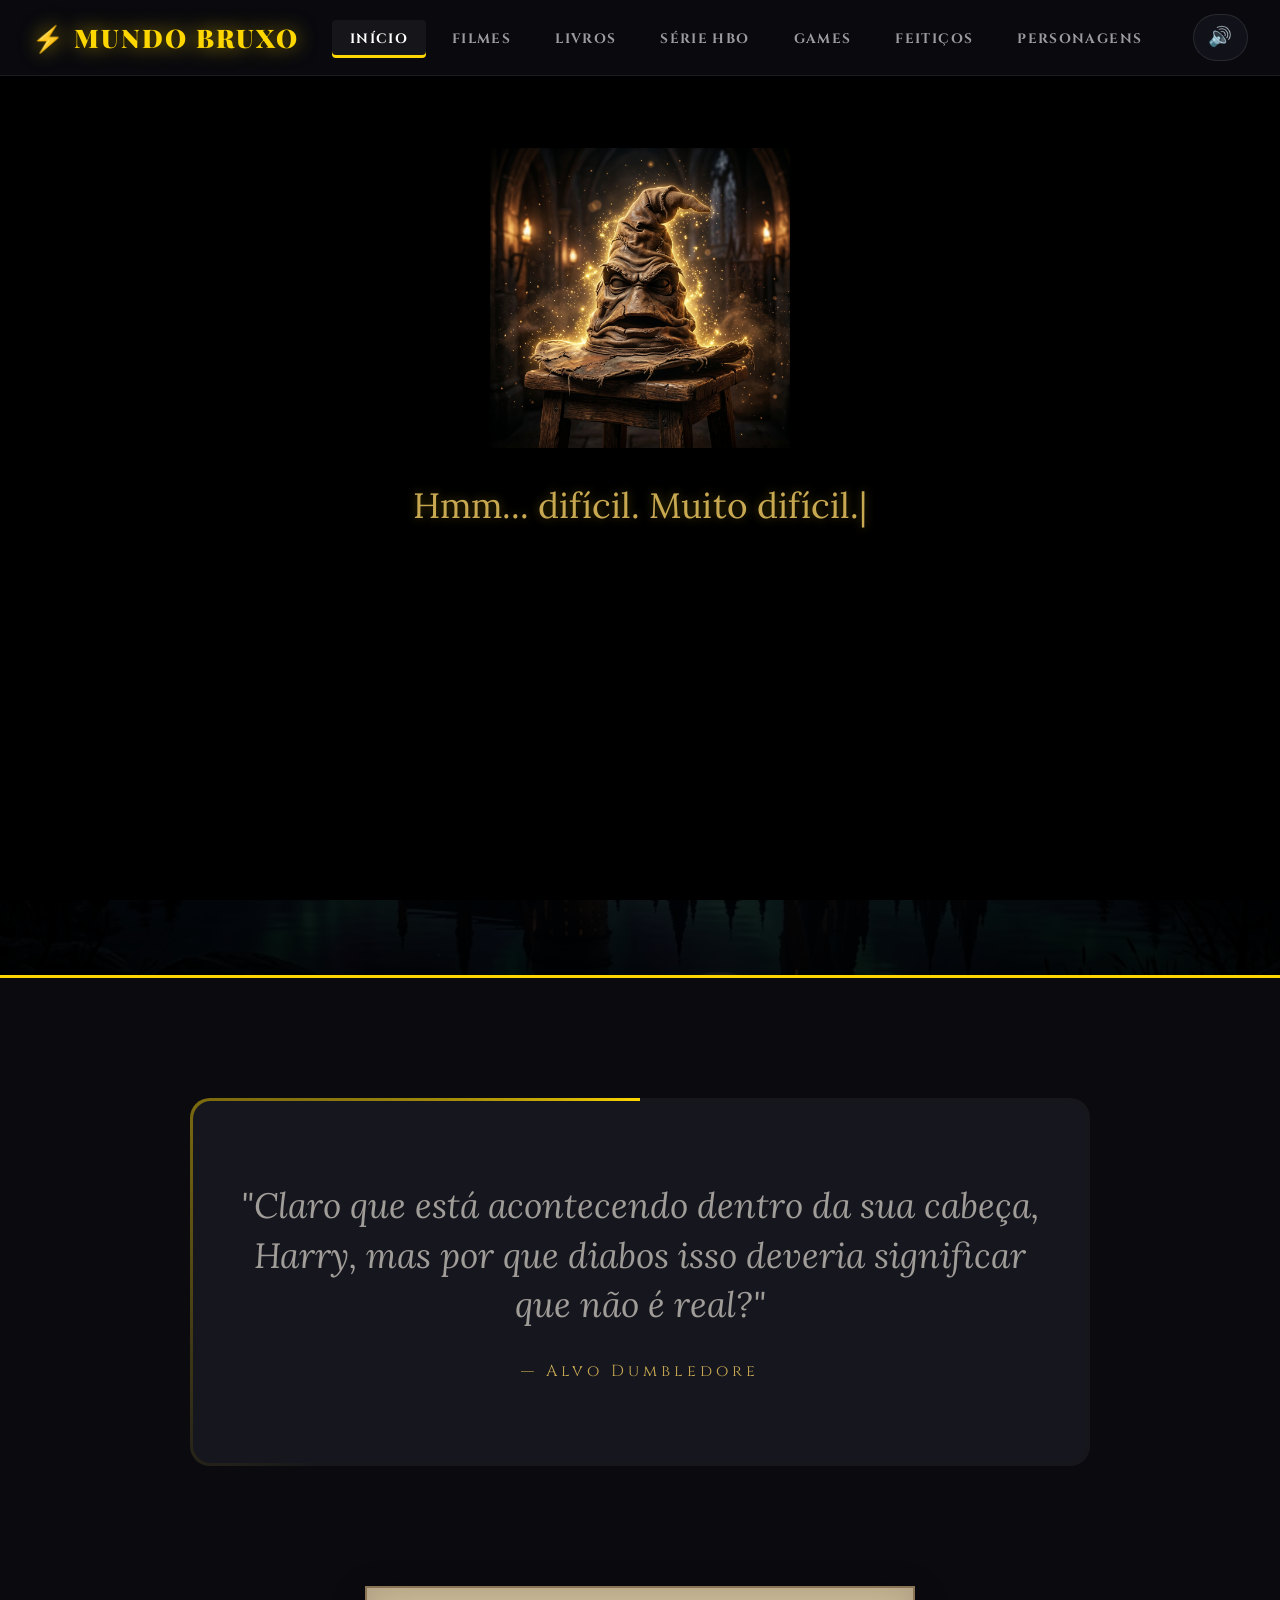
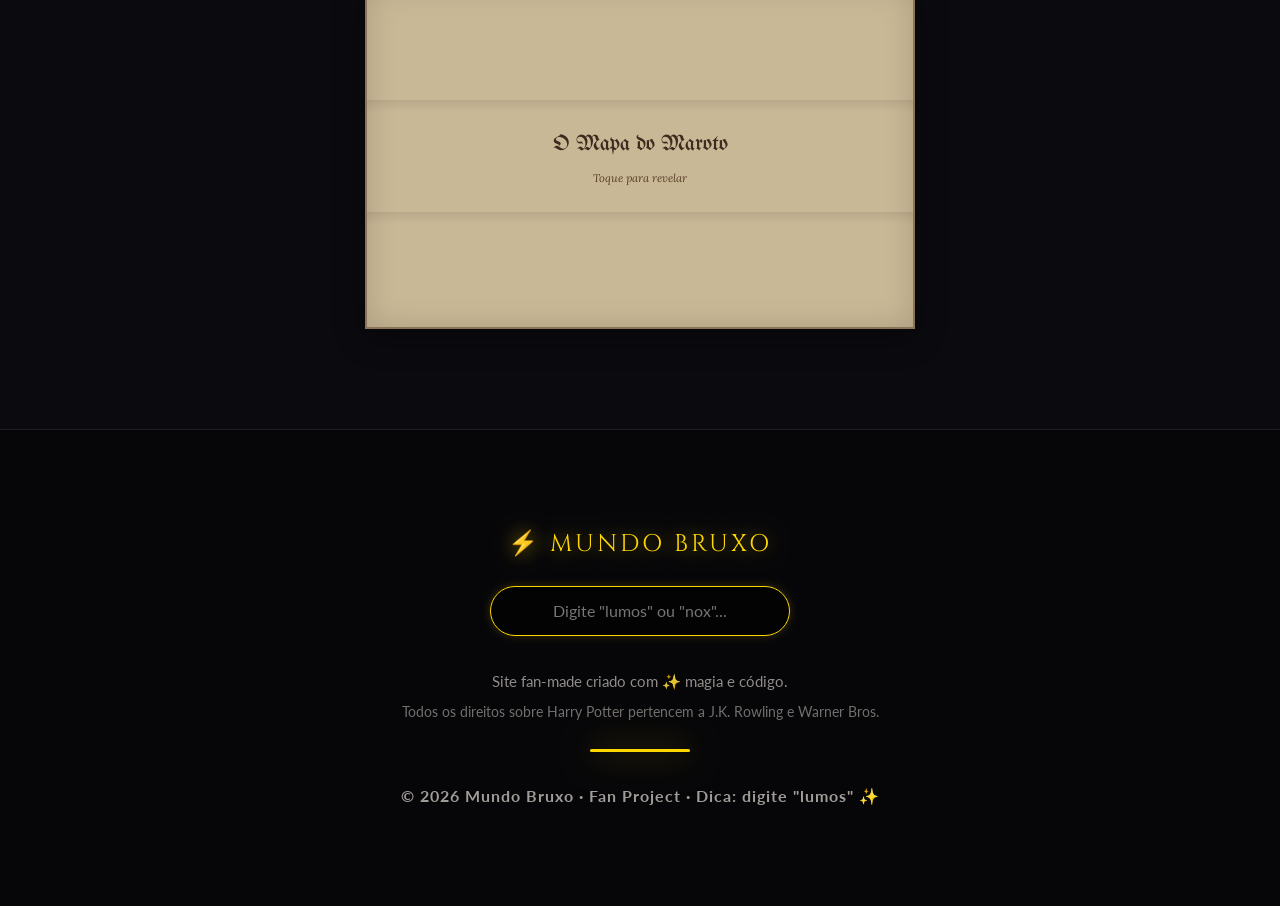
<file: index.html>
<!DOCTYPE html>
<html lang="pt-BR">
<head>
    <meta charset="UTF-8">
    <meta name="viewport" content="width=device-width, initial-scale=1.0">
    <meta name="description" content="Mundo Bruxo — Portal imersivo do universo de Harry Potter. Descubra sua casa de Hogwarts, explore filmes, livros, feitiços e a nova série HBO.">
    <meta name="keywords" content="Harry Potter, Hogwarts, Mundo Bruxo, Chapéu Seletor, Grifinória, Sonserina, Corvinal, Lufa-Lufa, Série HBO, Feitiços, Mapa do Maroto">
    <meta name="author" content="Mundo Bruxo">
    <meta name="theme-color" content="#0a0a0f">
    <meta name="robots" content="index, follow">

    <meta property="og:title" content="Mundo Bruxo — Portal do Universo Harry Potter">
    <meta property="og:description" content="Descubra sua casa de Hogwarts, explore a saga completa dos filmes, livros, games e a nova série HBO. Portal imersivo com efeitos mágicos.">
    <meta property="og:type" content="website">
    <meta property="og:locale" content="pt_BR">

    <meta name="twitter:card" content="summary_large_image">
    <meta name="twitter:title" content="Mundo Bruxo — Portal do Universo Harry Potter">
    <meta name="twitter:description" content="Descubra sua casa, explore filmes, livros e feitiços do universo bruxo.">

    <link rel="icon" type="image/png" href="https://artpoin.com/wp-content/uploads/2023/06/harry-potter-cute33.png">
    <title>Mundo Bruxo — Universo Harry Potter</title>

    <link rel="preconnect" href="https://fonts.googleapis.com">
    <link rel="preconnect" href="https://fonts.gstatic.com" crossorigin>
    <link href="https://fonts.googleapis.com/css2?family=Cinzel:wght@400;600;700&family=Lato:wght@300;400;700&family=Lora:ital,wght@0,400;0,600;1,400&family=Playfair+Display:ital,wght@0,400;0,700;1,400&family=UnifrakturMaguntia&display=swap" rel="stylesheet">

    <link rel="stylesheet" href="https://cdnjs.cloudflare.com/ajax/libs/font-awesome/6.4.0/css/all.min.css">

    <link rel="stylesheet" href="src/css/themes.css">
    <link rel="stylesheet" href="src/css/base.css">
    <link rel="stylesheet" href="src/css/layout.css">
    <link rel="stylesheet" href="src/css/cards.css">
    <link rel="stylesheet" href="src/css/animations.css">
    <link rel="stylesheet" href="src/css/responsive.css">

    <script type="application/ld+json">
    {
        "@context": "https://schema.org",
        "@type": "WebSite",
        "name": "Mundo Bruxo",
        "description": "Portal imersivo do universo de Harry Potter",
        "url": "https://mundobruxo.com",
        "inLanguage": "pt-BR",
        "genre": "Fan Site",
        "about": {
            "@type": "CreativeWorkSeries",
            "name": "Harry Potter"
        }
    }
    </script>
</head>
<body>
    <div class="particles-container" id="particles" aria-hidden="true"></div>

    <div class="sorting-overlay" id="sorting-overlay" aria-hidden="true"></div>

    <nav class="navbar" id="main-navbar" role="navigation" aria-label="Navegação principal">
        <div class="navbar-inner">
            <div class="navbar-brand">
                <a href="#" class="navbar-logo" data-page="home" onclick="event.preventDefault(); App.navigate('home')" aria-label="Página inicial">
                    ⚡ Mundo Bruxo
                </a>
            </div>

            <button class="menu-toggle" id="menu-toggle" aria-label="Abrir menu">
                <span></span>
                <span></span>
                <span></span>
            </button>

            <ul class="navbar-nav" id="navbar-nav" role="menubar">
                <li role="none"><a href="#" class="nav-link active" data-page="home" role="menuitem" aria-selected="true" onclick="event.preventDefault(); App.navigate('home')">Início</a></li>
                <li role="none"><a href="#" class="nav-link" data-page="movies" role="menuitem" onclick="event.preventDefault(); App.navigate('movies')">Filmes</a></li>
                <li role="none"><a href="#" class="nav-link" data-page="books" role="menuitem" onclick="event.preventDefault(); App.navigate('books')">Livros</a></li>
                <li role="none"><a href="#" class="nav-link" data-page="series" role="menuitem" onclick="event.preventDefault(); App.navigate('series')">Série HBO</a></li>
                <li role="none"><a href="#" class="nav-link" data-page="games" role="menuitem" onclick="event.preventDefault(); App.navigate('games')">Games</a></li>
                <li role="none"><a href="#" class="nav-link" data-page="spells" role="menuitem" onclick="event.preventDefault(); App.navigate('spells')">Feitiços</a></li>
                <li role="none"><a href="#" class="nav-link" data-page="characters" role="menuitem" onclick="event.preventDefault(); App.navigate('characters')">Personagens</a></li>
                <li role="none" class="mobile-only"><a href="#" class="nav-link" onclick="event.preventDefault(); App.startSorting()" style="color:var(--text-gold);">🎩 Refazer Seleção</a></li>
            </ul>

            <div class="navbar-actions">
                <button class="btn btn-ghost" id="btn-sound" title="Ativar/Desativar Som" onclick="SoundEngine.toggle()" aria-label="Toggle som" style="min-width:auto; padding:8px 14px; font-size:1.2rem;">🔊</button>
            </div>
        </div>
    </nav>

    <main role="main">
        <div class="page active" id="page-home"></div>
        <div class="page" id="page-movies"></div>
        <div class="page" id="page-books"></div>
        <div class="page" id="page-series"></div>
        <div class="page" id="page-games"></div>
        <div class="page" id="page-spells"></div>
        <div class="page" id="page-characters"></div>
    </main>

    <footer style="text-align:center; padding: var(--space-4xl) var(--space-xl); color: #fff; background: rgba(0,0,0,0.4); border-top: 1px solid rgba(255,255,255,0.1); position:relative; z-index:1;" role="contentinfo">
        <div style="font-family: var(--font-heading); color: var(--neon-color); font-size: 1.5rem; margin-bottom: var(--space-lg); letter-spacing: 3px; text-shadow: var(--neon-glow);">⚡ MUNDO BRUXO</div>
        <div style="margin-bottom: var(--space-xl);">
            <input type="text" id="spell-input" placeholder='Digite "lumos" ou "nox"...'
                   style="padding: 12px 25px; border-radius: 30px; border: 1px solid var(--neon-color); background: rgba(0,0,0,0.5); color: #fff; width: 300px; text-align: center; font-size: 1rem; outline: none; transition: all 0.3s; box-shadow: 0 0 10px rgba(var(--neon-color-rgb), 0.2);"
                   onfocus="this.style.boxShadow='0 0 20px var(--neon-color)'" onblur="this.style.boxShadow='0 0 10px rgba(var(--neon-color-rgb), 0.2)'"
                   aria-label="Campo de feitiços">
        </div>
        <p style="margin-bottom: 8px; opacity:0.9; font-size: 0.95rem;">Site fan-made criado com ✨ magia e código.</p>
        <p style="max-width: 700px; margin: 0 auto 25px auto; line-height: 1.6; opacity:0.7; font-size: 0.85rem;">Todos os direitos sobre Harry Potter pertencem a J.K. Rowling e Warner Bros.</p>
        <div style="width: 100px; height: 3px; background: var(--neon-color); margin: 0 auto 30px auto; opacity: 1; box-shadow: var(--neon-glow-strong); border-radius: 10px;"></div>
        <p style="font-weight:bold; letter-spacing:1px;">© 2026 Mundo Bruxo · Fan Project · Dica: digite "lumos" ✨</p>
    </footer>

    <script src="src/js/data/moviesRepository.js"></script>
    <script src="src/js/data/fbRepository.js"></script>
    <script src="src/js/data/booksRepository.js"></script>
    <script src="src/js/data/gamesRepository.js"></script>
    <script src="src/js/data/spellsRepository.js"></script>
    <script src="src/js/data/seriesRepository.js"></script>
    <script src="src/js/data/questionsRepository.js"></script>
    <script src="src/js/data/quotesRepository.js"></script>
    <script src="src/js/data/charactersRepository.js"></script>
    <script src="src/js/ui/CardCarouselUI.js"></script>
    <script src="src/js/soundEngine.js"></script>
    <script src="src/js/app.js"></script>
</body>
</html>
</file>
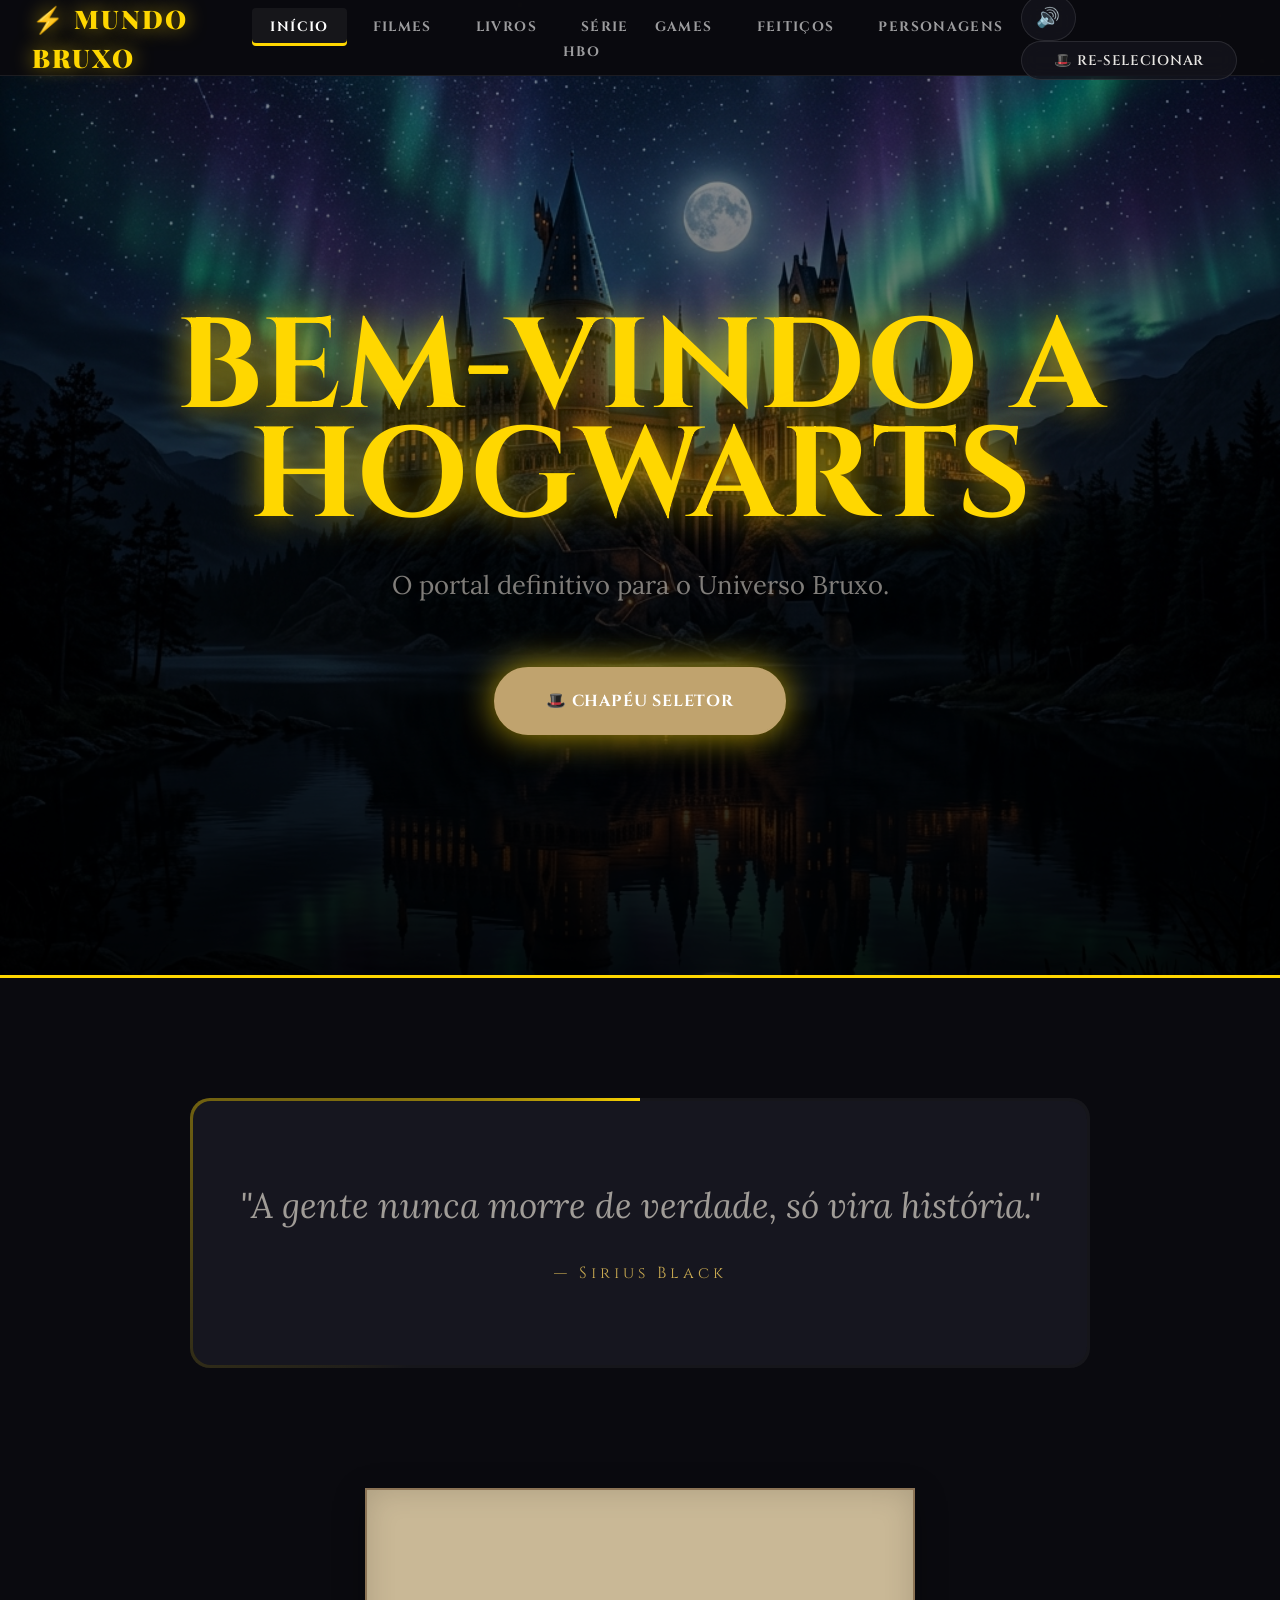
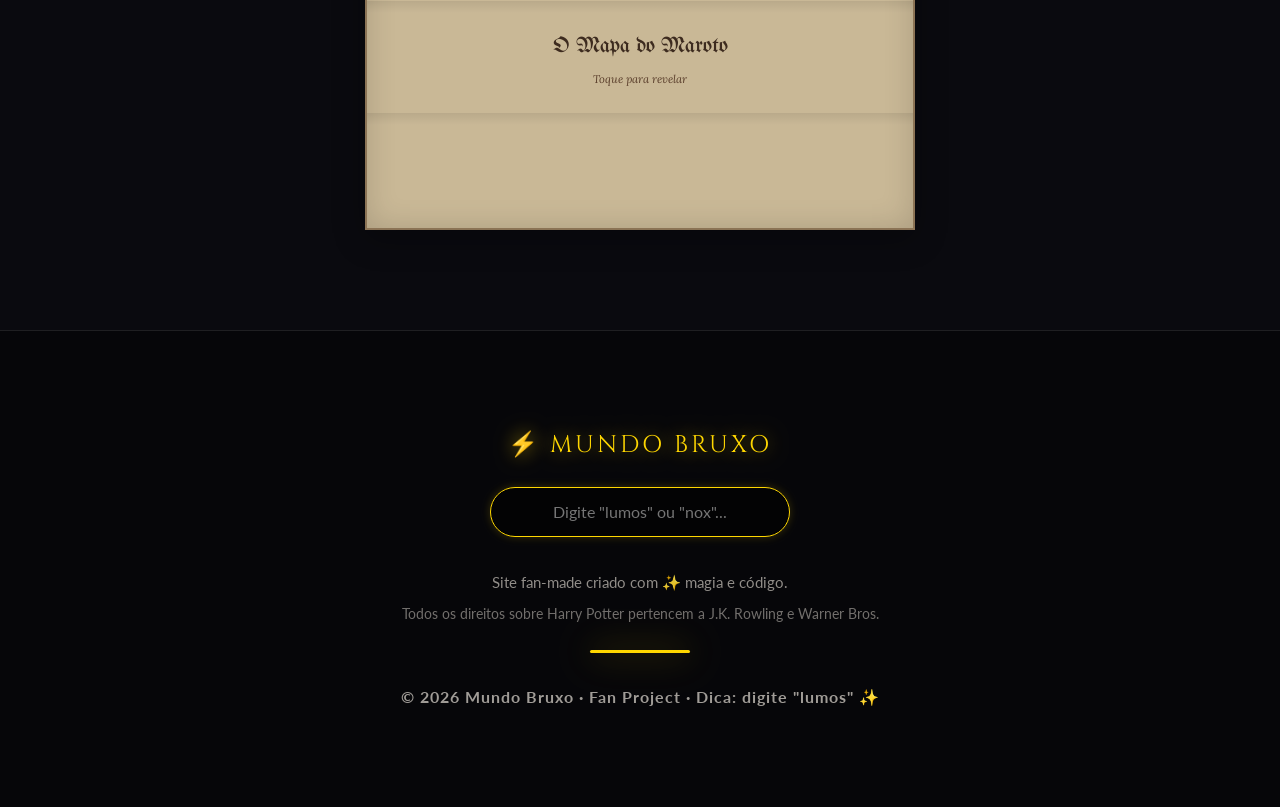
<file: mundo-bruxo/index.html>
<!DOCTYPE html>
<html lang="pt-BR">
<head>
    <meta charset="UTF-8">
    <meta name="viewport" content="width=device-width, initial-scale=1.0">
    <meta name="description" content="Mundo Bruxo — Portal imersivo do universo de Harry Potter. Descubra sua casa de Hogwarts, explore filmes, livros, feitiços e a nova série HBO.">
    <meta name="keywords" content="Harry Potter, Hogwarts, Mundo Bruxo, Chapéu Seletor, Grifinória, Sonserina, Corvinal, Lufa-Lufa, Série HBO, Feitiços, Mapa do Maroto">
    <meta name="author" content="Mundo Bruxo">
    <meta name="theme-color" content="#0a0a0f">
    <meta name="robots" content="index, follow">

    <meta property="og:title" content="Mundo Bruxo — Portal do Universo Harry Potter">
    <meta property="og:description" content="Descubra sua casa de Hogwarts, explore a saga completa dos filmes, livros, games e a nova série HBO. Portal imersivo com efeitos mágicos.">
    <meta property="og:type" content="website">
    <meta property="og:locale" content="pt_BR">

    <meta name="twitter:card" content="summary_large_image">
    <meta name="twitter:title" content="Mundo Bruxo — Portal do Universo Harry Potter">
    <meta name="twitter:description" content="Descubra sua casa, explore filmes, livros e feitiços do universo bruxo.">

    <title>Mundo Bruxo — Universo Harry Potter</title>

    <link rel="preconnect" href="https://fonts.googleapis.com">
    <link rel="preconnect" href="https://fonts.gstatic.com" crossorigin>
    <link href="https://fonts.googleapis.com/css2?family=Cinzel:wght@400;600;700&family=Lato:wght@300;400;700&family=Lora:ital,wght@0,400;0,600;1,400&family=Playfair+Display:ital,wght@0,400;0,700;1,400&family=UnifrakturMaguntia&display=swap" rel="stylesheet">

    <link rel="stylesheet" href="https://cdnjs.cloudflare.com/ajax/libs/font-awesome/6.4.0/css/all.min.css">

    <link rel="stylesheet" href="src/css/themes.css">
    <link rel="stylesheet" href="src/css/base.css">
    <link rel="stylesheet" href="src/css/layout.css">
    <link rel="stylesheet" href="src/css/cards.css">
    <link rel="stylesheet" href="src/css/animations.css">
    <link rel="stylesheet" href="src/css/responsive.css">

    <script type="application/ld+json">
    {
        "@context": "https://schema.org",
        "@type": "WebSite",
        "name": "Mundo Bruxo",
        "description": "Portal imersivo do universo de Harry Potter",
        "url": "https://mundobruxo.com",
        "inLanguage": "pt-BR",
        "genre": "Fan Site",
        "about": {
            "@type": "CreativeWorkSeries",
            "name": "Harry Potter"
        }
    }
    </script>
</head>
<body>
    <div class="particles-container" id="particles" aria-hidden="true"></div>

    <div class="sorting-overlay" id="sorting-overlay" aria-hidden="true"></div>

    <nav class="navbar" id="main-navbar" role="navigation" aria-label="Navegação principal">
        <div class="navbar-inner">
            <div class="navbar-brand">
                <a href="#" class="navbar-logo" data-page="home" onclick="event.preventDefault(); App.navigate('home')" aria-label="Página inicial">
                    ⚡ Mundo Bruxo
                </a>
            </div>

            <ul class="navbar-nav" id="navbar-nav" role="menubar">
                <li role="none"><a href="#" class="nav-link active" data-page="home" role="menuitem" aria-selected="true" onclick="event.preventDefault(); App.navigate('home')">Início</a></li>
                <li role="none"><a href="#" class="nav-link" data-page="movies" role="menuitem" onclick="event.preventDefault(); App.navigate('movies')">Filmes</a></li>
                <li role="none"><a href="#" class="nav-link" data-page="books" role="menuitem" onclick="event.preventDefault(); App.navigate('books')">Livros</a></li>
                <li role="none"><a href="#" class="nav-link" data-page="series" role="menuitem" onclick="event.preventDefault(); App.navigate('series')">Série HBO</a></li>
                <li role="none"><a href="#" class="nav-link" data-page="games" role="menuitem" onclick="event.preventDefault(); App.navigate('games')">Games</a></li>
                <li role="none"><a href="#" class="nav-link" data-page="spells" role="menuitem" onclick="event.preventDefault(); App.navigate('spells')">Feitiços</a></li>
                <li role="none"><a href="#" class="nav-link" data-page="characters" role="menuitem" onclick="event.preventDefault(); App.navigate('characters')">Personagens</a></li>
            </ul>

            <div class="navbar-actions">
                <button class="btn btn-ghost" id="btn-sound" title="Ativar/Desativar Som" onclick="SoundEngine.toggle()" aria-label="Toggle som" style="min-width:auto; padding:8px 14px; font-size:1.2rem;">🔊</button>
                <button class="btn btn-ghost btn-resort" id="btn-resort" title="Refazer Seleção" onclick="App.startSorting()" aria-label="Refazer seleção da casa">
                    🎩 Re-selecionar
                </button>
            </div>
        </div>
    </nav>

    <main role="main">
        <div class="page active" id="page-home"></div>
        <div class="page" id="page-movies"></div>
        <div class="page" id="page-books"></div>
        <div class="page" id="page-series"></div>
        <div class="page" id="page-games"></div>
        <div class="page" id="page-spells"></div>
        <div class="page" id="page-characters"></div>
    </main>

    <footer style="text-align:center; padding: var(--space-4xl) var(--space-xl); color: #fff; background: rgba(0,0,0,0.4); border-top: 1px solid rgba(255,255,255,0.1); position:relative; z-index:1;" role="contentinfo">
        <div style="font-family: var(--font-heading); color: var(--neon-color); font-size: 1.5rem; margin-bottom: var(--space-lg); letter-spacing: 3px; text-shadow: var(--neon-glow);">⚡ MUNDO BRUXO</div>
        <div style="margin-bottom: var(--space-xl);">
            <input type="text" id="spell-input" placeholder='Digite "lumos" ou "nox"...'
                   style="padding: 12px 25px; border-radius: 30px; border: 1px solid var(--neon-color); background: rgba(0,0,0,0.5); color: #fff; width: 300px; text-align: center; font-size: 1rem; outline: none; transition: all 0.3s; box-shadow: 0 0 10px rgba(var(--neon-color-rgb), 0.2);"
                   onfocus="this.style.boxShadow='0 0 20px var(--neon-color)'" onblur="this.style.boxShadow='0 0 10px rgba(var(--neon-color-rgb), 0.2)'"
                   aria-label="Campo de feitiços">
        </div>
        <p style="margin-bottom: 8px; opacity:0.9; font-size: 0.95rem;">Site fan-made criado com ✨ magia e código.</p>
        <p style="max-width: 700px; margin: 0 auto 25px auto; line-height: 1.6; opacity:0.7; font-size: 0.85rem;">Todos os direitos sobre Harry Potter pertencem a J.K. Rowling e Warner Bros.</p>
        <div style="width: 100px; height: 3px; background: var(--neon-color); margin: 0 auto 30px auto; opacity: 1; box-shadow: var(--neon-glow-strong); border-radius: 10px;"></div>
        <p style="font-weight:bold; letter-spacing:1px;">© 2026 Mundo Bruxo · Fan Project · Dica: digite "lumos" ✨</p>
    </footer>

    <script src="src/js/data/moviesRepository.js"></script>
    <script src="src/js/data/fbRepository.js"></script>
    <script src="src/js/data/booksRepository.js"></script>
    <script src="src/js/data/gamesRepository.js"></script>
    <script src="src/js/data/spellsRepository.js"></script>
    <script src="src/js/data/seriesRepository.js"></script>
    <script src="src/js/data/questionsRepository.js"></script>
    <script src="src/js/data/quotesRepository.js"></script>
    <script src="src/js/data/charactersRepository.js"></script>
    <script src="src/js/ui/CardCarouselUI.js"></script>
    <script src="src/js/soundEngine.js"></script>
    <script src="src/js/app.js"></script>
</body>
</html>
</file>
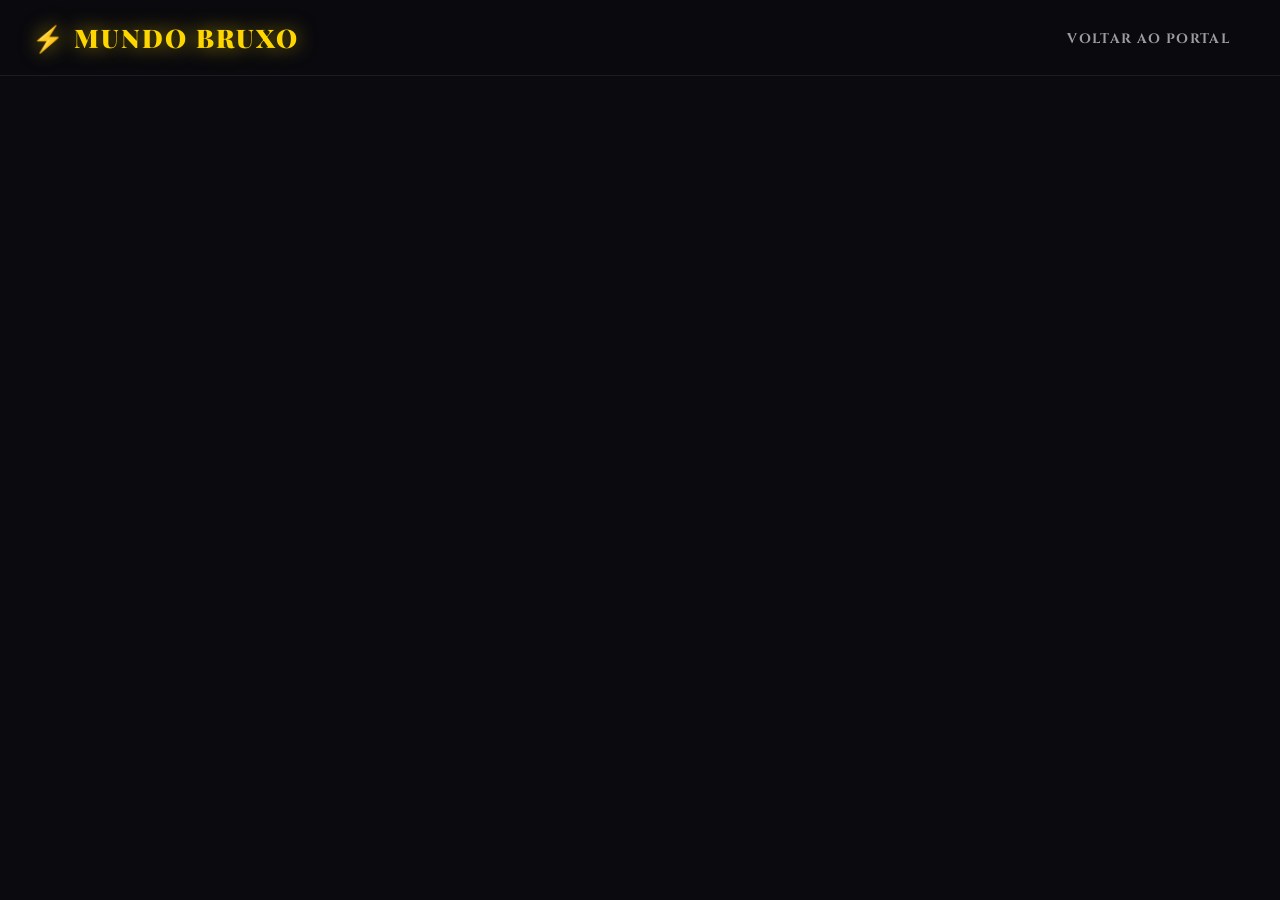
<file: series.html>
<!DOCTYPE html>
<html lang="pt-BR">
<head>
    <meta charset="UTF-8">
    <meta name="viewport" content="width=device-width, initial-scale=1.0">
    <title>Mundo Bruxo — Série HBO</title>

    <!-- Fonts & Icons -->
    <link href="https://fonts.googleapis.com/css2?family=Cinzel:wght@400;600;700&family=Lato:wght@300;400;700&family=Lora:ital,wght@0,400;0,600;1,400&family=Playfair+Display:ital,wght@0,400;0,700;1,400&display=swap" rel="stylesheet">
    <link rel="stylesheet" href="https://cdnjs.cloudflare.com/ajax/libs/font-awesome/6.4.0/css/all.min.css">

    <!-- Stylesheets -->
    <link rel="stylesheet" href="src/css/themes.css">
    <link rel="stylesheet" href="src/css/base.css">
    <link rel="stylesheet" href="src/css/layout.css">
</head>
<body>
    <nav class="navbar" id="main-navbar">
        <div class="navbar-inner">
            <div class="navbar-brand">
                <a href="index.html" class="navbar-logo">⚡ Mundo Bruxo</a>
            </div>
            <ul class="navbar-nav">
                <li><a href="index.html" class="nav-link">Voltar ao Portal</a></li>
            </ul>
        </div>
    </nav>

    <main id="series-content" style="padding-top: 100px; min-height: 80vh; display: flex; align-items: center; justify-content: center;">
        <!-- Injetado via main.js -->
    </main>

    <script type="module" src="src/js/main.js"></script>
</body>
</html>
</file>
<file: src/css/themes.css>
:root {
    --bg-primary: #0a0a0f;
    --bg-secondary: #111118;
    --bg-tertiary: #1a1a2e;
    --bg-card: #16161f;
    --bg-card-hover: #1e1e2f;
    --bg-overlay: rgba(0, 0, 0, 0.85);
    --bg-glass: rgba(22, 22, 31, 0.7);

    --text-primary: #e8e6e3;
    --text-secondary: #a09c97;
    --text-muted: #5a5652;
    --text-gold: #c8a951;

    --primary-color: #c0a36e;
    --primary-color-rgb: 192, 163, 110;
    --accent-color: #d4a843;
    --accent-color-rgb: 212, 168, 67;
    --neon-color: #ffd700;
    --neon-color-rgb: 255, 215, 0;
    --neon-glow: 0 0 20px rgba(var(--neon-color-rgb), 0.65);
    --neon-glow-strong: 0 0 35px rgba(var(--neon-color-rgb), 0.7);
    --house-gradient: linear-gradient(135deg, #c0a36e, #8b7340, #d4a843);

    --font-display: 'Playfair Display', serif;
    --font-heading: 'Cinzel', serif;
    --font-body: 'Lato', sans-serif;
    --font-prophet: 'Lora', serif;

    --fs-xs: 0.75rem;
    --fs-sm: 0.875rem;
    --fs-base: 1rem;
    --fs-md: 1.125rem;
    --fs-lg: 1.25rem;
    --fs-xl: 1.5rem;
    --fs-2xl: 2rem;
    --fs-3xl: 2.5rem;
    --fs-4xl: 3.5rem;
    --fs-5xl: 4.5rem;

    --fw-light: 300;
    --fw-regular: 400;
    --fw-medium: 500;
    --fw-semibold: 600;
    --fw-bold: 700;
    --fw-black: 900;

    --lh-tight: 1.1;
    --lh-normal: 1.5;
    --lh-relaxed: 1.75;

    --space-2xs: 0.125rem;
    --space-xs: 0.25rem;
    --space-sm: 0.5rem;
    --space-md: 1rem;
    --space-lg: 1.5rem;
    --space-xl: 2rem;
    --space-2xl: 3rem;
    --space-3xl: 4rem;
    --space-4xl: 6rem;

    --radius-sm: 4px;
    --radius-md: 8px;
    --radius-lg: 12px;
    --radius-xl: 20px;
    --radius-full: 9999px;

    --ease-out: cubic-bezier(0.22, 1, 0.36, 1);
    --ease-in-out: cubic-bezier(0.4, 0, 0.2, 1);
    --ease-spring: cubic-bezier(0.34, 1.56, 0.64, 1);
    --transition-fast: 150ms var(--ease-out);
    --transition-normal: 300ms var(--ease-out);
    --transition-slow: 500ms var(--ease-out);
    --transition-grid: 700ms var(--ease-in-out);

    --z-base: 1;
    --z-card: 10;
    --z-navbar: 100;
    --z-overlay: 500;
    --z-modal: 600;
    --z-sorting: 1000;
    --z-pensieve: 900;

    --shadow-sm: 0 1px 3px rgba(0,0,0,0.3);
    --shadow-md: 0 4px 12px rgba(0,0,0,0.4);
    --shadow-lg: 0 8px 30px rgba(0,0,0,0.5);
    --shadow-xl: 0 16px 50px rgba(0,0,0,0.6);
}

body.theme-gryffindor {
    --primary-color: #740001;
    --primary-color-rgb: 116, 0, 1;
    --accent-color: #d3a625;
    --accent-color-rgb: 211, 166, 37;
    --neon-color: #ff3131;
    --neon-glow: 0 0 20px rgba(255, 49, 49, 0.65);
    --house-gradient: linear-gradient(135deg, #740001, #ae0001, #d3a625);
}

body.theme-slytherin {
    --primary-color: #1a472a;
    --primary-color-rgb: 26, 71, 42;
    --accent-color: #aaaaaa;
    --accent-color-rgb: 170, 170, 170;
    --neon-color: #2ecc71; 
    --neon-glow: 0 0 20px rgba(46, 204, 113, 0.65);
    --house-gradient: linear-gradient(135deg, #1a472a, #2ecc71, #aaaaaa);
}

body.theme-ravenclaw {
    --primary-color: #0e1a40;
    --primary-color-rgb: 14, 26, 64;
    --accent-color: #946b2d;
    --accent-color-rgb: 148, 107, 45;
    --neon-color: #3498db;
    --neon-glow: 0 0 20px rgba(52, 152, 219, 0.65);
    --house-gradient: linear-gradient(135deg, #0e1a40, #3498db, #946b2d);
}

body.theme-hufflepuff {
    --primary-color: #ecb939;
    --primary-color-rgb: 236, 185, 57;
    --accent-color: #372e29;
    --accent-color-rgb: 55, 46, 41;
    --neon-color: #f1c40f;
    --neon-glow: 0 0 20px rgba(241, 196, 15, 0.65);
    --house-gradient: linear-gradient(135deg, #ecb939, #f1c40f, #372e29);
}

body.theme-lumos {
    --bg-primary: #f5edd5;
    --bg-secondary: #fdfaf0;
    --bg-tertiary: #fffdf5;
    --bg-card: rgba(255, 255, 255, 0.8);
    --bg-glass: rgba(255, 255, 255, 0.9);
    --text-primary: #3d2b1f;
    --text-secondary: #5a3e2b;
    --text-muted: #8b735b;
    --neon-color: #8b0000;
    --neon-color-rgb: 139, 0, 0;
    --neon-glow: 0 0 10px rgba(139, 0, 0, 0.2);
    --neon-glow-strong: 0 0 20px rgba(139, 0, 0, 0.3);
    filter: none; 
}

body.theme-lumos footer {
    background: #fdfaf0 !important;
    color: #5a3e2b !important;
}

body.theme-lumos #spell-input {
    background: #fff !important;
    color: #3d2b1f !important;
    border: 1px solid #8b0000 !important;
}

body.theme-lumos .navbar {
    background: rgba(245, 237, 213, 0.95);
    border-bottom: 1px solid rgba(0,0,0,0.1);
}

body.theme-lumos .nav-link { color: #5a3e2b; }
body.theme-lumos .nav-link:hover, body.theme-lumos .nav-link.active { background: rgba(0,0,0,0.05); }
</file>
<file: src/css/base.css>
*, *::before, *::after {
    margin: 0;
    padding: 0;
    box-sizing: border-box;
}

html {
    scroll-behavior: smooth;
    -webkit-font-smoothing: antialiased;
    -moz-osx-font-smoothing: grayscale;
}

body {
    font-family: var(--font-body);
    font-size: var(--fs-base);
    font-weight: var(--fw-regular);
    line-height: var(--lh-normal);
    color: var(--text-primary);
    background-color: var(--bg-primary);
    overflow-x: hidden;
    min-height: 100vh;
}

img, video, svg {
    display: block;
    max-width: 100%;
}

a {
    color: inherit;
    text-decoration: none;
}

button {
    font: inherit;
    color: inherit;
    background: none;
    border: none;
    cursor: pointer;
    outline: none;
}

ul, ol {
    list-style: none;
}

input, textarea, select {
    font: inherit;
    color: inherit;
    background: none;
    border: none;
    outline: none;
}


::-webkit-scrollbar {
    width: 8px;
}
::-webkit-scrollbar-track {
    background: var(--bg-primary);
}
::-webkit-scrollbar-thumb {
    background: var(--primary-color);
    border-radius: var(--radius-full);
}
::-webkit-scrollbar-thumb:hover {
    background: var(--accent-color);
}


::selection {
    background: rgba(var(--neon-color-rgb), 0.3);
    color: var(--text-primary);
}


h1, h2, h3, h4, h5, h6 {
    font-family: var(--font-heading);
    font-weight: var(--fw-bold);
    line-height: var(--lh-tight);
    color: var(--text-primary);
}

h1 { font-size: var(--fs-4xl); }
h2 { font-size: var(--fs-3xl); }
h3 { font-size: var(--fs-2xl); }
h4 { font-size: var(--fs-xl); }
h5 { font-size: var(--fs-lg); }
h6 { font-size: var(--fs-md); }

p {
    color: var(--text-secondary);
    line-height: var(--lh-relaxed);
}

.text-display {
    font-family: var(--font-display);
}

.text-gold {
    color: var(--text-gold);
}

.text-neon {
    color: var(--neon-color);
    text-shadow: var(--neon-glow);
}


.container {
    width: 100%;
    max-width: 1200px;
    margin: 0 auto;
    padding: 0 var(--space-xl);
}

.sr-only {
    position: absolute;
    width: 1px;
    height: 1px;
    padding: 0;
    margin: -1px;
    overflow: hidden;
    clip: rect(0, 0, 0, 0);
    white-space: nowrap;
    border: 0;
}

.section {
    padding: var(--space-4xl) 0;
}

.section-title {
    font-family: var(--font-display);
    font-size: var(--fs-3xl);
    text-align: center;
    margin-bottom: var(--space-lg);
    color: var(--text-primary);
}

.section-subtitle {
    text-align: center;
    color: var(--text-secondary);
    font-size: var(--fs-md);
    margin-bottom: var(--space-3xl);
    max-width: 600px;
    margin-left: auto;
    margin-right: auto;
}


.btn {
    display: inline-flex;
    align-items: center;
    justify-content: center;
    gap: var(--space-sm);
    padding: var(--space-sm) var(--space-xl);
    border-radius: var(--radius-full);
    font-family: var(--font-heading);
    font-weight: var(--fw-semibold);
    font-size: var(--fs-sm);
    letter-spacing: 0.05em;
    text-transform: uppercase;
    transition: all var(--transition-normal);
    position: relative;
    overflow: hidden;
}

.btn-primary {
    background: var(--primary-color);
    color: #fff;
    border: 2px solid var(--primary-color);
}
.btn-primary:hover {
    background: transparent;
    color: var(--primary-color);
    box-shadow: var(--neon-glow);
}

.btn-outline {
    background: transparent;
    color: var(--neon-color);
    border: 2px solid var(--neon-color);
}
.btn-outline:hover {
    background: rgba(var(--neon-color-rgb), 0.1);
    box-shadow: var(--neon-glow);
}

.btn-ghost {
    background: var(--bg-glass);
    color: var(--text-primary);
    border: 1px solid rgba(255,255,255,0.1);
    backdrop-filter: blur(10px);
}
.btn-ghost:hover {
    border-color: var(--neon-color);
    box-shadow: var(--neon-glow);
}

.btn-lg {
    padding: var(--space-md) var(--space-2xl);
    font-size: var(--fs-base);
}


.badge {
    display: inline-flex;
    align-items: center;
    padding: var(--space-2xs) var(--space-sm);
    border-radius: var(--radius-full);
    font-size: var(--fs-xs);
    font-weight: var(--fw-semibold);
    text-transform: uppercase;
    letter-spacing: 0.08em;
}

.badge-neon {
    background: rgba(var(--neon-color-rgb), 0.15);
    color: var(--neon-color);
    border: 1px solid rgba(var(--neon-color-rgb), 0.3);
    animation: pulse-badge 2s ease-in-out infinite;
}


.divider {
    width: 80px;
    height: 2px;
    background: var(--house-gradient);
    margin: var(--space-lg) auto;
    border-radius: var(--radius-full);
}


.glass {
    background: var(--bg-glass);
    backdrop-filter: blur(12px);
    border: 1px solid rgba(255,255,255,0.08);
    border-radius: var(--radius-lg);
}


.page {
    display: none;
    opacity: 0;
}
.page.active {
    display: block;
    animation: fadeInPage 0.6s var(--ease-out) forwards;
}

@keyframes fadeInPage {
    from { opacity: 0; transform: translateY(10px); }
    to   { opacity: 1; transform: translateY(0); }
}


.page.pensieve-out {
    animation: pensieveIn 0.5s var(--ease-in-out) forwards;
}
.page.pensieve-in {
    animation: pensieveOut 0.5s var(--ease-in-out) forwards;
}


body.wand-cursor,
body.wand-cursor * {
    cursor: url("data:image/svg+xml,%3Csvg xmlns='http://www.w3.org/2000/svg' width='28' height='28' viewBox='0 0 28 28'%3E%3Cline x1='4' y1='24' x2='24' y2='4' stroke='%23c8a951' stroke-width='2' stroke-linecap='round'/%3E%3Ccircle cx='24' cy='4' r='2' fill='%23ffd700'/%3E%3C/svg%3E") 4 24, auto;
}
body.wand-cursor a:hover,
body.wand-cursor button:hover {
    cursor: url("data:image/svg+xml,%3Csvg xmlns='http://www.w3.org/2000/svg' width='28' height='28' viewBox='0 0 28 28'%3E%3Cline x1='4' y1='24' x2='24' y2='4' stroke='%23ffd700' stroke-width='2.5' stroke-linecap='round'/%3E%3Ccircle cx='24' cy='4' r='3' fill='%23ffd700'/%3E%3Ccircle cx='24' cy='4' r='5' fill='none' stroke='%23ffd700' stroke-width='1' opacity='0.4'/%3E%3C/svg%3E") 4 24, pointer;
}


@media (max-width: 768px) {
    h1 { font-size: var(--fs-3xl); }
    h2 { font-size: var(--fs-2xl); }
    h3 { font-size: var(--fs-xl); }
    .container { padding: 0 var(--space-md); }
    .section { padding: var(--space-3xl) 0; }
    .section-title { font-size: var(--fs-2xl); }
}

@media (max-width: 480px) {
    h1 { font-size: var(--fs-2xl); }
    h2 { font-size: var(--fs-xl); }
    .section-title { font-size: var(--fs-xl); }
}
</file>
<file: src/css/layout.css>
.navbar {
    position: fixed;
    top: 0;
    left: 0;
    right: 0;
    z-index: 30000;
    background: rgba(10, 10, 15, 0.95);
    backdrop-filter: blur(20px);
    border-bottom: 1px solid rgba(255, 255, 255, 0.08);
    padding: 0 var(--space-xl);
}

.navbar-inner {
    max-width: 1400px;
    margin: 0 auto;
    display: flex;
    align-items: center;
    justify-content: space-between;
    height: 75px;
}

.navbar-logo {
    font-family: var(--font-display);
    font-size: 1.6rem;
    font-weight: 900;
    color: var(--neon-color);
    text-shadow: var(--neon-glow);
    text-transform: uppercase;
    letter-spacing: 2px;
}

.navbar-nav {
    display: flex;
    gap: var(--space-sm);
}

.navbar-actions {
    display: flex;
    align-items: center;
    gap: 15px;
}

.menu-toggle {
    display: none;
    flex-direction: column;
    justify-content: space-between;
    width: 30px;
    height: 20px;
    background: none;
    border: none;
    cursor: pointer;
    padding: 0;
}

.menu-toggle span {
    display: block;
    width: 100%;
    height: 3px;
    background-color: var(--neon-color);
    border-radius: 10px;
    transition: all 0.3s ease;
}

.nav-link {
    font-family: var(--font-heading);
    font-size: 0.85rem;
    font-weight: 700;
    text-transform: uppercase;
    letter-spacing: 0.1em;
    padding: 10px 18px;
    color: rgba(255,255,255,0.6);
    border-radius: 4px;
    transition: all 0.3s;
}

.nav-link:hover, .nav-link.active {
    color: #fff;
    background: rgba(255, 255, 255, 0.05);
}

.nav-link.active {
    box-shadow: inset 0 -3px 0 var(--neon-color);
}

main {
    padding-top: 75px;
    min-height: 100vh;
}


.accordion-section {
    padding: var(--space-2xl) 0 var(--space-4xl) 0;
    width: 100%;
}

.accordion-container {
    display: flex;
    width: 100%;
    height: 600px;
    gap: 12px;
    background: rgba(0,0,0,0.2);
    padding: 15px;
    border-radius: var(--radius-lg);
}

.accordion-card {
    position: relative;
    flex: 0.6;
    height: 100%;
    border-radius: var(--radius-md);
    overflow: hidden;
    cursor: pointer;
    transition: all 0.8s cubic-bezier(0.16, 1, 0.3, 1);
    background: #111;
    border: 1px solid rgba(255,255,255,0.05);
}

.accordion-card.active {
    flex: 6; 
}

.accordion-card-blur {
    position: absolute;
    inset: -20px;
    background-size: cover;
    background-position: center;
    filter: blur(30px) brightness(0.4);
    opacity: 0.6;
    z-index: 0;
    transition: opacity 0.8s;
}

.accordion-card-img {
    position: absolute;
    inset: 0;
    width: 100%;
    height: 100%;
    object-fit: contain;
    object-position: center;
    transition: transform 1s ease, filter 1s ease, opacity 1s ease;
    opacity: 0.7;
    z-index: 1;
}

.accordion-card.active .accordion-card-img {
    opacity: 1;
    transform: scale(1.02);
}

.accordion-card-gradient {
    position: absolute;
    inset: 0;
    background: linear-gradient(to top, rgba(0,0,0,0.95) 0%, rgba(0,0,0,0.4) 50%, transparent 100%);
    z-index: 1;
}

.accordion-card-collapsed {
    position: absolute;
    inset: 0;
    display: flex;
    align-items: flex-end;
    padding: 25px;
    z-index: 2;
    transition: opacity 0.4s;
}

.accordion-card-collapsed h3 {
    font-size: 1.3rem;
    text-transform: uppercase;
    letter-spacing: 3px;
    color: rgba(255,255,255,0.8);
    white-space: nowrap;
    transform: rotate(-90deg) translateX(15px);
    transform-origin: left bottom;
}

.accordion-card.active .accordion-card-collapsed {
    opacity: 0;
}

.accordion-card-expanded {
    position: absolute;
    bottom: 0;
    left: 0;
    width: 100%;
    padding: 50px;
    z-index: 3;
    opacity: 0;
    transform: translateY(30px);
    transition: all 0.6s 0.3s cubic-bezier(0.16, 1, 0.3, 1);
}

.accordion-card.active .accordion-card-expanded {
    opacity: 1;
    transform: translateY(0);
}

.accordion-card-expanded h3 {
    font-size: 3rem;
    margin-bottom: 12px;
    color: #fff;
    font-family: var(--font-display);
    line-height: 1.1;
}

.card-meta-line {
    display: flex;
    gap: 20px;
    margin-bottom: 25px;
    font-size: 1rem;
    color: var(--text-gold);
}


.marauder-map-closed {
    max-width: 550px;
    margin: 0 auto;
    cursor: pointer;
    transition: transform 0.4s;
}
.marauder-map-closed:hover {
    transform: scale(1.04);
}
.marauder-map-closed.unfolding {
    animation: foldAway 0.6s ease-in forwards;
}
.map-fold-outer {
    background: #c9b896;
    background-image: url('https://www.transparenttextures.com/patterns/parchment.png');
    border: 2px solid #8b7355;
    padding: 140px 60px;
    position: relative;
    box-shadow:
        inset 0 0 30px rgba(0,0,0,0.15),
        0 8px 30px rgba(0,0,0,0.3);
}
.map-fold-outer::before,
.map-fold-outer::after {
    content: '';
    position: absolute;
    left: 0; right: 0;
    height: 12px;
    background: linear-gradient(to bottom, rgba(0,0,0,0.08), transparent);
}
.map-fold-outer::before { top: 33%; }
.map-fold-outer::after { top: 66%; }
.map-fold-label {
    display: flex;
    flex-direction: column;
    align-items: center;
    gap: 4px;
}

.marauder-map-open {
    max-width: 1100px;
    margin: 0 auto;
    background: #e9dcb5;
    background-image: url('https://www.transparenttextures.com/patterns/parchment.png');
    position: relative;
    box-shadow:
        inset 0 0 60px rgba(0,0,0,0.12),
        0 30px 60px rgba(0,0,0,0.5);
    border: 2px solid #8b7355;
    overflow: hidden;
    min-height: 500px;
}
.marauder-map-open::before {
    content: '';
    position: absolute;
    inset: 0;
    background:
        linear-gradient(135deg, rgba(139,115,85,0.08) 25%, transparent 25%),
        linear-gradient(225deg, rgba(139,115,85,0.08) 25%, transparent 25%),
        linear-gradient(45deg, rgba(139,115,85,0.05) 25%, transparent 25%),
        linear-gradient(315deg, rgba(139,115,85,0.05) 25%, transparent 25%);
    background-size: 40px 40px;
    pointer-events: none;
    z-index: 0;
}
.marauder-map-open.revealing {
    animation: paperUnfold 0.8s ease-out forwards;
}

.map-opening-msg {
    position: absolute;
    inset: 0;
    display: flex;
    flex-direction: column;
    align-items: center;
    justify-content: center;
    z-index: 10;
    text-align: center;
    padding: 40px;
}
.map-msg-line1 {
    font-family: 'Lora', serif;
    font-style: italic;
    font-size: 1.1rem;
    color: #3d2b1f;
    opacity: 0;
    animation: inkAppear 1s 0.3s ease-out forwards;
}
.map-msg-line2 {
    font-family: 'Lora', serif;
    font-style: italic;
    font-size: 1rem;
    color: #3d2b1f;
    margin-top: 5px;
    opacity: 0;
    animation: inkAppear 1s 0.8s ease-out forwards;
}
.map-msg-title {
    font-family: 'UnifrakturMaguntia';
    font-size: 5rem;
    color: #3d2b1f;
    margin: 15px 0 0 0;
    line-height: 1;
    opacity: 0;
    animation: inkAppear 1.2s 1.4s ease-out forwards;
}
.map-msg-oath {
    font-family: 'Cinzel', serif;
    font-size: 0.85rem;
    letter-spacing: 6px;
    text-transform: uppercase;
    color: #3d2b1f;
    margin-top: 20px;
    opacity: 0;
    animation: inkAppear 1s 2.2s ease-out forwards;
}

.map-content {
    position: relative;
    z-index: 5;
    padding: 60px 40px;
    transition: opacity 0.8s;
}
.map-header {
    text-align: center;
    margin-bottom: 50px;
}
.map-close-btn {
    display: flex;
    align-items: center;
    justify-content: center;
    margin: 40px auto 0 auto;
    padding: 10px 30px;
    cursor: pointer;
    border: 1px solid rgba(90,62,43,0.3);
    background: rgba(255,255,255,0.3);
    transition: all 0.3s;
    max-width: 200px;
    position: relative;
    z-index: 51;
}
.map-close-btn:hover {
    background: #3d2b1f;
}
.map-close-btn:hover span {
    color: #e9dcb5 !important;
}

@keyframes foldAway {
    0% { transform: scaleY(1); opacity: 1; }
    100% { transform: scaleY(0); opacity: 0; }
}
@keyframes paperUnfold {
    0% { transform: scaleY(0.05); opacity: 0.5; }
    40% { transform: scaleY(0.5); opacity: 0.8; }
    100% { transform: scaleY(1); opacity: 1; }
}
@keyframes inkAppear {
    0% { opacity: 0; filter: blur(4px); }
    100% { opacity: 1; filter: blur(0); }
}
@keyframes mapMsgFade {
    0% { opacity: 0; }
    30% { opacity: 1; }
    80% { opacity: 1; }
    100% { opacity: 0.6; }
}

.marauder-card-btn.active {
    background: #2c1e0e !important;
    color: #e9dcb5 !important;
}

/* --- DAILY PROPHET STYLES --- */
.daily-prophet-wrapper {
    padding: 100px 20px;
    background: #dcd0b9;
    min-height: 100vh;
}

.daily-prophet-container {
    max-width: 1200px;
    margin: 0 auto;
    background: #e9dcb5;
    padding: 60px;
    border: 15px solid #222;
    font-family: 'Lora', serif;
    color: #000;
    box-shadow: 0 40px 100px rgba(0,0,0,0.4);
    position: relative;
    overflow: hidden;
}

.prophet-header-meta {
    display: flex;
    justify-content: space-between;
    font-family: 'Cinzel';
    font-weight: bold;
    border-bottom: 4px double #000;
    padding-bottom: 10px;
    margin-bottom: 20px;
    font-size: 1rem;
    color: #000;
}

.prophet-main-title {
    font-family: 'UnifrakturMaguntia';
    font-size: 6.5rem;
    text-align: center;
    border-bottom: 4px double #000;
    margin: 0;
    line-height: 1;
    letter-spacing: -2px;
    color: #000;
}

.prophet-sub-header {
    text-align: center;
    border-bottom: 8px solid #000;
    padding: 20px 0;
    margin-bottom: 30px;
}

.prophet-sub-header h2 {
    font-family: 'Cinzel';
    font-size: 2.2rem;
    font-weight: 900;
    margin: 0;
    color: #000 !important;
}

.article-title {
    font-family: 'Cinzel';
    font-size: 2.8rem;
    line-height: 1.1;
    font-weight: 900;
    margin-bottom: 20px;
    text-transform: uppercase;
    color: #000 !important;
}

.curiosities-box h4 {
    font-family: 'Cinzel';
    border-bottom: 2px solid #000;
    padding-bottom: 10px;
    margin-bottom: 15px;
    font-weight: 900;
    color: #000 !important;
}

.countdown-section h3 {
    font-family: 'Cinzel';
    font-weight: 900;
    font-size: 0.9rem;
    letter-spacing: 5px;
    margin-bottom: 15px;
    color: #000 !important;
}

.countdown-num {
    font-family: 'Cinzel';
    font-size: 4rem;
    font-weight: 900;
    line-height: 1;
    color: #000 !important;
}

.countdown-label {
    font-family: 'Cinzel';
    font-size: 0.75rem;
    letter-spacing: 3px;
    margin-top: 5px;
    color: #000 !important;
}


.sorting-quiz-modal {
    position: fixed;
    inset: 0;
    background: #000 !important;
    z-index: 20000;
    display: flex;
    flex-direction: column;
    align-items: center;
    justify-content: center;
    text-align: center;
    padding: 0;
    margin: 0;
}

.sorting-quiz-inner {
    width: 100% !important;
    max-width: 1000px !important;
    background: transparent !important;
    border: none !important;
    box-shadow: none !important;
    display: flex;
    flex-direction: column;
    align-items: center;
    justify-content: center;
    margin: 0 auto !important;
}

.sorting-quiz-inner *, 
.sorting-quiz-inner img {
    animation: none !important;
    border: none !important;
    box-shadow: none !important;
}

.close-btn {
    position: absolute;
    top: 20px;
    right: 20px;
    font-size: 1.5rem;
    cursor: pointer;
    color: var(--text-muted);
}

/* --- BASE TITLES (FORMERLY INLINE) --- */
.hero-title {
    font-size: clamp(3rem, 12vw, 8rem);
    color: var(--neon-color);
    text-shadow: var(--neon-glow-strong);
    font-family: var(--font-heading);
    line-height: 0.85;
    text-align: center;
}

.house-name {
    color: var(--neon-color);
    font-size: 5.5rem;
    font-family: var(--font-heading);
    letter-spacing: 10px;
    text-shadow: var(--neon-glow-strong);
    margin-bottom: 40px;
    text-transform: uppercase;
    text-align: center;
}

.deciding-title {
    font-family: var(--font-heading);
    font-size: 4rem;
    color: var(--text-gold);
    letter-spacing: 10px;
    animation: pulse 1.5s infinite;
    text-align: center;
}

.house-name-reveal {
    font-size: 5.5rem;
    color: var(--neon-color);
    text-shadow: var(--neon-glow-strong);
    font-family: var(--font-heading);
    margin: 0;
    text-transform: uppercase;
    text-align: center;
}

.spell-cast-name {
    font-size: clamp(2rem, 8vw, 4rem);
    font-family: 'Cinzel', serif;
    color: var(--primary-color);
    z-index: 1000;
    pointer-events: none;
    text-shadow: 0 0 50px var(--primary-color);
    text-align: center;
    margin-top: 25px;
    letter-spacing: 6px;
    max-width: 90vw;
    word-break: break-word;
}
</file>
<file: src/css/cards.css>
.accordion-section {
    padding: var(--space-4xl) 0;
}

.accordion-container {
    display: flex;
    height: 500px;
    gap: 6px;
    padding: 0 var(--space-xl);
    max-width: 1400px;
    margin: 0 auto;
}

.accordion-card {
    position: relative;
    flex: 1;
    border-radius: var(--radius-lg);
    overflow: hidden;
    cursor: pointer;
    transition: flex 0.7s var(--ease-in-out);
}

.accordion-card:hover {
    flex: 1.5;
}

.accordion-card.active {
    flex: 5;
}

.accordion-card-img {
    position: absolute;
    inset: 0;
    width: 100%;
    height: 100%;
    object-fit: cover;
    transition: transform 0.7s var(--ease-in-out);
}

.accordion-card:hover .accordion-card-img {
    transform: scale(1.05);
}

.accordion-card-gradient {
    position: absolute;
    inset: 0;
    z-index: 1;
}


.accordion-card .accordion-card-gradient {
    background: linear-gradient(0deg, rgba(0,0,0,0.85) 0%, rgba(0,0,0,0.2) 40%, transparent 100%);
}


.accordion-card.active .accordion-card-gradient {
    background: linear-gradient(90deg, rgba(0,0,0,0.9) 0%, rgba(0,0,0,0.6) 50%, transparent 100%);
}


.accordion-card-number {
    position: absolute;
    top: var(--space-md);
    left: var(--space-md);
    z-index: 3;
    font-family: var(--font-display);
    font-size: var(--fs-xs);
    color: rgba(var(--neon-color-rgb), 0.7);
    letter-spacing: 0.1em;
    text-transform: uppercase;
    writing-mode: vertical-lr;
    transform: rotate(180deg);
    transition: all 0.5s;
}

.accordion-card.active .accordion-card-number {
    writing-mode: horizontal-tb;
    transform: rotate(0deg);
    color: var(--neon-color);
    font-size: var(--fs-sm);
}


.accordion-card-collapsed {
    position: absolute;
    bottom: var(--space-2xl);
    left: 50%;
    transform: translateX(-50%);
    z-index: 2;
    text-align: center;
    width: 100%;
    height: 70%;
    display: flex;
    flex-direction: column;
    justify-content: flex-end;
    align-items: center;
    padding: 0;
    transition: opacity 0.4s;
}

.accordion-card.active .accordion-card-collapsed {
    opacity: 0;
    pointer-events: none;
}

.accordion-card-collapsed h3 {
    font-family: var(--font-heading);
    font-size: var(--fs-md);
    color: #fff;
    text-shadow: 0 2px 8px rgba(0,0,0,0.8);
    line-height: 1.3;
    writing-mode: vertical-rl;
    transform: rotate(180deg);
    white-space: nowrap;
}

.accordion-card-collapsed .card-year {
    font-size: var(--fs-xs);
    color: rgba(255,255,255,0.6);
    margin-bottom: var(--space-sm);
}


.accordion-card-expanded {
    position: absolute;
    bottom: 0;
    left: 0;
    right: 0;
    z-index: 2;
    padding: var(--space-2xl);
    opacity: 0;
    transform: translateY(20px);
    transition: all 0.5s var(--ease-out) 0.2s;
    pointer-events: none;
    max-width: 85%;
}

.accordion-card.active .accordion-card-expanded {
    opacity: 1;
    transform: translateY(0);
    pointer-events: all;
}

.accordion-card-expanded h3 {
    font-family: var(--font-heading);
    font-size: var(--fs-2xl);
    color: #fff;
    margin-bottom: var(--space-sm);
    text-shadow: 0 2px 10px rgba(0,0,0,0.5);
    word-wrap: break-word;
}

.accordion-card-expanded .card-meta-line {
    display: flex;
    gap: var(--space-md);
    margin-bottom: var(--space-md);
    flex-wrap: wrap;
}

.accordion-card-expanded .card-meta-item {
    font-size: var(--fs-sm);
    color: rgba(255,255,255,0.7);
    display: flex;
    align-items: center;
    gap: 4px;
}

.accordion-card-expanded .card-synopsis {
    font-size: var(--fs-sm);
    color: rgba(255,255,255,0.8);
    line-height: var(--lh-relaxed);
    margin-bottom: var(--space-md);
    max-width: 90%;
}

.accordion-card-expanded .card-tags {
    display: flex;
    gap: var(--space-xs);
    flex-wrap: wrap;
}

.accordion-card-expanded .card-tag {
    font-size: 11px;
    padding: 3px 10px;
    border-radius: var(--radius-full);
    background: rgba(var(--neon-color-rgb), 0.15);
    color: var(--neon-color);
    border: 1px solid rgba(var(--neon-color-rgb), 0.25);
}


.accordion-card::after {
    content: '';
    position: absolute;
    inset: 0;
    border-radius: var(--radius-lg);
    border: 2px solid transparent;
    z-index: 4;
    pointer-events: none;
    transition: all 0.5s;
}

.accordion-card.active::after {
    border-color: rgba(var(--neon-color-rgb), 0.4);
    box-shadow: inset 0 0 30px rgba(var(--neon-color-rgb), 0.1),
                0 0 15px rgba(var(--neon-color-rgb), 0.15);
}


@media (max-width: 968px) {
    .accordion-container {
        height: 400px;
    }
    .accordion-card-expanded {
        max-width: 70%;
        padding: var(--space-lg);
    }
    .accordion-card-expanded h3 {
        font-size: var(--fs-xl);
    }
}

@media (max-width: 640px) {
    .accordion-container {
        flex-direction: column;
        height: auto;
        gap: 4px;
    }
    .accordion-card {
        min-height: 80px;
        flex: none !important;
        transition: min-height 0.5s var(--ease-in-out);
    }
    .accordion-card.active {
        min-height: 400px;
    }
    .accordion-card-collapsed h3 {
        writing-mode: horizontal-tb;
    }
    .accordion-card-number {
        writing-mode: horizontal-tb;
        transform: none;
    }
    .accordion-card-expanded {
        max-width: 100%;
    }
}
</file>
<file: src/css/animations.css>
.sorting-overlay {
    position: fixed;
    inset: 0;
    background: black;
    z-index: 9999;
    opacity: 0;
    pointer-events: none;
    transition: opacity 1s ease-in-out;
    display: flex;
    justify-content: center;
    align-items: center;
}

.sorting-overlay.active {
    opacity: 1;
    pointer-events: all;
}

.sorting-wand-flash {
    width: 2px;
    height: 100vh;
    background: #fff;
    box-shadow: 0 0 20px 10px #fff;
    animation: flash 0.5s ease-out;
}

@keyframes flash {
    0% { transform: scaleX(0); opacity: 0; }
    50% { transform: scaleX(50); opacity: 1; }
    100% { transform: scaleX(0); opacity: 0; }
}


.sorting-result-modal {
    position: fixed;
    inset: 0;
    background: rgba(0, 0, 0, 0.9);
    z-index: 10000;
    display: flex;
    justify-content: center;
    align-items: center;
    opacity: 0;
    pointer-events: none;
    transition: opacity 0.5s ease;
}

.sorting-result-modal.active {
    opacity: 1;
    pointer-events: all;
}

.modal-content {
    background: var(--bg-card);
    border: 2px solid var(--primary-color);
    padding: var(--space-3xl);
    border-radius: var(--radius-lg);
    text-align: center;
    box-shadow: var(--neon-glow);
    transform: scale(0.8);
    transition: transform 0.5s cubic-bezier(0.175, 0.885, 0.32, 1.275);
}

.sorting-result-modal.active .modal-content {
    transform: scale(1);
}

.house-crest {
    font-size: 6rem;
    margin-bottom: var(--space-md);
    animation: float 3s ease-in-out infinite;
}

@keyframes float {
    0%, 100% { transform: translateY(0); }
    50% { transform: translateY(-10px); }
}

.magic-photo {
    animation: magic-wiggle 4s ease-in-out infinite;
    filter: sepia(0.2) contrast(1.3) brightness(1.1);
    transition: filter 0.3s ease;
}
.magic-photo:hover {
    filter: sepia(0) contrast(1.2);
}
@keyframes magic-wiggle {
    0%, 100% { transform: scale(1) rotate(0deg); }
    25% { transform: scale(1.02) rotate(1deg); }
    75% { transform: scale(0.98) rotate(-1deg); }
}


.pensieve-transition {
    animation: pensieve-distort 0.8s ease-in-out forwards;
}
@keyframes pensieve-distort {
    0% { filter: blur(0) brightness(1) contrast(1); transform: scale(1); }
    50% { filter: blur(20px) brightness(1.5) contrast(0.5); transform: scale(1.1); }
    100% { filter: blur(0) brightness(1) contrast(1); transform: scale(1); }
}


.wand-drawing-path {
    stroke-dasharray: 1000;
    stroke-dashoffset: 1000;
    animation: draw-crest 3s ease-in-out forwards;
    filter: drop-shadow(0 0 5px var(--neon-color)) drop-shadow(0 0 10px var(--neon-color));
}
@keyframes draw-crest {
    to { stroke-dashoffset: 0; }
}

.wand-tip {
    offset-path: path("M 50 10 L 90 30 L 90 70 L 50 90 L 10 70 L 10 30 Z"); 
    animation: move-wand 3s ease-in-out forwards;
    position: absolute;
}
@keyframes move-wand {
    to { offset-distance: 100%; }
}


.marauder-map {
    --reveal-x: 50%;
    --reveal-y: 50%;
}
.marauder-map::after {
    content: '';
    position: absolute;
    inset: 0;
    background: radial-gradient(circle at var(--reveal-x) var(--reveal-y), transparent 0%, #e9dcb5 150%);
    pointer-events: none;
    opacity: 0.8;
    transition: opacity 0.5s;
}
.marauder-map.is-open::after {
    opacity: 0;
}


.particles-container {
    position: fixed;
    inset: 0;
    pointer-events: none;
    z-index: 0;
    overflow: hidden;
}
.particle {
    position: absolute;
    width: 4px;
    height: 4px;
    background: var(--neon-color);
    border-radius: 50%;
    filter: blur(1px);
    box-shadow: 0 0 10px var(--neon-color);
    opacity: 0.3;
    animation: float-particle var(--duration) linear infinite;
    left: var(--x);
    top: var(--y);
}
@keyframes float-particle {
    0% { transform: translateY(0) translateX(0); opacity: 0; }
    10% { opacity: 0.3; }
    90% { opacity: 0.3; }
    100% { transform: translateY(-100vh) translateX(20px); opacity: 0; }
}

@keyframes walk {
    0%, 100% { opacity: 0; transform: translateX(0); }
    50% { opacity: 1; transform: translateX(10px); }
}


@keyframes levitate-disabled {
    0%, 100% { transform: translateY(0); }
}

@keyframes fadeInUp {
    from { opacity: 0; transform: translateY(40px); }
    to { opacity: 1; transform: translateY(0); }
}


.wand-clash-overlay {
    position: fixed;
    inset: 0;
    z-index: 11000;
    display: flex;
    justify-content: center;
    align-items: center;
    background: black;
    pointer-events: none;
    opacity: 0;
    transition: opacity 0.3s;
    overflow: hidden;
}

.wand-clash-overlay.active {
    opacity: 1;
}

.clash-point {
    position: relative;
    width: 20px;
    height: 20px;
}

.clash-red, .clash-green {
    position: absolute;
    width: 600px;
    height: 10px;
    filter: blur(10px);
    opacity: 0.9;
}

.clash-red {
    background: linear-gradient(to right, transparent, #ff0000);
    box-shadow: 0 0 40px #ff0000;
    left: -600px;
    animation: beam-move-red 1.5s ease-in forwards;
}

.clash-green {
    background: linear-gradient(to left, transparent, #00ff00);
    box-shadow: 0 0 40px #00ff00;
    right: -600px;
    animation: beam-move-green 1.5s ease-in forwards;
}

@keyframes beam-move-red {
    to { left: -50px; }
}

@keyframes beam-move-green {
    to { right: -50px; }
}

.shockwave-linear {
    position: absolute;
    width: 2px;
    height: 0;
    background: white;
    box-shadow: 0 0 50px 20px white, 0 0 100px 40px var(--neon-color);
    opacity: 0;
}

.wand-clash-overlay.active .shockwave-linear {
    animation: linear-flash 0.8s 1.5s ease-out forwards;
}

@keyframes linear-flash {
    0% { height: 0; opacity: 1; transform: scaleX(1); }
    50% { height: 100vh; opacity: 1; transform: scaleX(20); }
    100% { height: 100vh; opacity: 0; transform: scaleX(100); }
}


.magic-border-card {
    position: relative;
    padding: 3px; 
    background: rgba(255,255,255,0.05);
    border-radius: 20px;
    overflow: hidden;
    display: flex;
}

.magic-border-card::before {
    content: '';
    position: absolute;
    top: -50%;
    left: -50%;
    width: 200%;
    height: 200%;
    background: conic-gradient(
        transparent, 
        transparent, 
        transparent, 
        var(--neon-color)
    );
    animation: rotate-border 4s linear infinite;
}

@keyframes rotate-border {
    from { transform: rotate(0deg); }
    to { transform: rotate(360deg); }
}

.magic-border-inner {
    position: relative;
    width: 100%;
    background: var(--bg-card);
    border-radius: 18px;
    z-index: 1;
}


.spell-card {
    position: relative;
    overflow: hidden;
}

.spell-card:hover {
    transform: translateY(-10px);
    box-shadow: 0 10px 40px -10px var(--spell-color);
    border-color: var(--spell-color) !important;
}

.spell-card::after {
    content: '';
    position: absolute;
    inset: 0;
    background: radial-gradient(circle at center, var(--spell-color), transparent 70%);
    opacity: 0;
    transition: opacity 0.3s;
    pointer-events: none;
    z-index: 0;
}

.spell-card:hover::after {
    opacity: 0.15;
}


.patronus-glow:hover { animation: pulse-blue 2s infinite; }
@keyframes pulse-blue { 50% { box-shadow: 0 0 50px #4488ff; } }

.expelliarmus-flash:hover { animation: flash-red 0.5s infinite; }
@keyframes flash-red { 50% { background: rgba(255,51,51,0.1); } }

.avada-flash:hover { animation: kill-flash 0.3s infinite; }
@keyframes kill-flash { 0% { box-shadow: 0 0 20px #00ff66; } 50% { box-shadow: 0 0 60px #00ff66; } }

.leviosa-float:hover { animation: levitate 2s ease-in-out infinite; }

.crucio-shake:hover { animation: shake 0.1s infinite; }
@keyframes shake { 
    0%, 100% { transform: translate(0, -10px); }
    25% { transform: translate(2px, -12px); }
    75% { transform: translate(-2px, -8px); }
}

.incendio-fire:hover { box-shadow: 0 0 40px #ff6600; }
.incendio-fire:hover h3 { text-shadow: 0 0 10px #ff6600; }

.aguamenti-water:hover { background: linear-gradient(to bottom, var(--bg-card), rgba(0,170,255,0.1)); }

.obliviate-blur:hover { filter: blur(1px); transition: filter 0.5s; }
.obliviate-blur:hover:hover { filter: blur(0); } 

.bombarda-explode:hover { transform: scale(1.05) translateY(-10px); box-shadow: 0 0 60px #ffaa33; }

.spell-cast-overlay {
    position: fixed;
    inset: 0;
    z-index: 12000;
    background: rgba(0,0,0,0.85);
    display: flex;
    flex-direction: column;
    align-items: center;
    justify-content: center;
    opacity: 0;
    transition: opacity 0.4s;
    pointer-events: none;
}
.spell-cast-overlay.active { opacity: 1; pointer-events: all; }

.spell-cast-emoji {
    font-size: 6rem;
    animation: spellEmojiBoom 0.6s cubic-bezier(0.34, 1.56, 0.64, 1) forwards;
}
@keyframes spellEmojiBoom {
    0% { transform: scale(0) rotate(-30deg); opacity: 0; }
    60% { transform: scale(1.5) rotate(10deg); opacity: 1; }
    100% { transform: scale(1) rotate(0); opacity: 1; }
}

.spell-cast-ring {
    position: absolute;
    width: 100px; height: 100px;
    border: 3px solid;
    border-radius: 50%;
    animation: spellRing 1.2s ease-out forwards;
    opacity: 0;
}
.spell-cast-ring.ring-2 { animation-delay: 0.2s; }
.spell-cast-ring.ring-3 { animation-delay: 0.4s; }

@keyframes spellRing {
    0% { width: 50px; height: 50px; opacity: 0.8; }
    100% { width: 600px; height: 600px; opacity: 0; }
}

.spell-cast-name {
    text-transform: uppercase;
    opacity: 0;
    animation: spellNameIn 0.5s 0.3s ease-out forwards;
}
@keyframes spellNameIn {
    0% { opacity: 0; transform: translateY(15px); }
    100% { opacity: 1; transform: translateY(0); }
}

.spell-particle {
    position: absolute;
    width: 6px; height: 6px;
    border-radius: 50%;
    top: 50%; left: 50%;
    animation: spellParticle 1s ease-out forwards;
}
@keyframes spellParticle {
    0% { transform: translate(-50%, -50%) translateX(0) translateY(0); opacity: 1; }
    100% {
        transform: translate(-50%, -50%)
            translateX(calc(cos(var(--angle)) * var(--dist)))
            translateY(calc(sin(var(--angle)) * var(--dist)));
        opacity: 0;
    }
}

.char-card:hover {
    transform: translateY(-8px);
    border-color: rgba(255,255,255,0.3) !important;
    box-shadow: 0 15px 40px rgba(0,0,0,0.4);
}

.char-modal-overlay {
    position: fixed;
    inset: 0;
    z-index: 11000;
    background: rgba(0,0,0,0.9);
    display: flex;
    align-items: center;
    justify-content: center;
    opacity: 0;
    transition: opacity 0.3s;
    padding: 20px;
    overflow-y: auto;
}
.char-modal-overlay.active { opacity: 1; }

.char-modal-inner {
    background: var(--bg-card);
    border: 1px solid rgba(255,255,255,0.1);
    border-radius: 16px;
    padding: 40px;
    max-width: 750px;
    width: 100%;
    position: relative;
    max-height: 90vh;
    overflow-y: auto;
    animation: modalSlideIn 0.4s cubic-bezier(0.34, 1.56, 0.64, 1);
}
@keyframes modalSlideIn {
    0% { transform: translateY(30px) scale(0.95); opacity: 0; }
    100% { transform: translateY(0) scale(1); opacity: 1; }
}

.char-modal-close {
    position: absolute;
    top: 15px; right: 20px;
    background: none; border: none;
    color: var(--text-muted);
    font-size: 1.5rem;
    cursor: pointer;
    transition: color 0.2s;
    z-index: 2;
}
.char-modal-close:hover { color: #fff; }

.lazy-anim {
    opacity: 0;
    transform: translateY(30px);
    transition: opacity 0.6s ease-out, transform 0.6s ease-out;
}
.lazy-anim.is-visible {
    opacity: 1;
    transform: translateY(0);
}



@keyframes blink {
    0%, 100% { opacity: 1; }
    50% { opacity: 0; }
}

@keyframes scaleIn {
    from { transform: scale(0.8); opacity: 0; }
    to { transform: scale(1); opacity: 1; }
}
</file>
<file: src/css/responsive.css>
/* ============================================================
   RESPONSIVIDADE GLOBAL - MUNDO BRUXO
   ============================================================ */

/* Bloqueio de Overflow */
html, body {
    max-width: 100vw !important;
    overflow-x: hidden !important;
}

@media (max-width: 768px) {

    /* ======= NAVBAR ======= */
    .navbar-inner {
        padding: 0 12px !important;
    }

    .navbar-brand {
        flex: 0 0 auto !important;
        max-width: 150px !important;
    }

    .navbar-logo {
        font-size: 0.95rem !important;
    }

    /* Hambúrguer visível */
    .menu-toggle {
        display: flex !important;
        z-index: 99999 !important;
    }

    /* Menu escondido por padrão, drawer quando ativo */
    #navbar-nav {
        position: fixed !important;
        top: 0 !important;
        right: -100% !important;
        width: 80% !important;
        height: 100vh !important;
        background: rgba(10, 10, 15, 0.98) !important;
        backdrop-filter: blur(25px) !important;
        display: flex !important;
        flex-direction: column !important;
        align-items: center !important;
        justify-content: center !important;
        gap: 20px !important;
        z-index: 99998 !important;
        transition: right 0.4s ease !important;
        list-style: none !important;
        margin: 0 !important;
        padding: 0 !important;
    }

    #navbar-nav.active {
        right: 0 !important;
    }

    #navbar-nav li {
        width: 100% !important;
    }

    .nav-link {
        display: block !important;
        font-size: 1.2rem !important;
        padding: 15px !important;
        text-align: center !important;
        width: 100% !important;
    }

    .mobile-only {
        display: block !important;
    }

    /* ======= TÍTULOS QUE QUEBRAVAM ======= */

    /* Nome da casa na home (showcase) */
    .house-name {
        font-size: clamp(1.8rem, 9vw, 3rem) !important;
        letter-spacing: 3px !important;
        word-wrap: break-word !important;
    }

    /* Nome da casa na revelação (sorting) */
    .house-name-reveal {
        font-size: clamp(2rem, 10vw, 3.5rem) !important;
        letter-spacing: 3px !important;
    }

    /* Hero */
    .hero-title {
        font-size: clamp(1.8rem, 8vw, 2.8rem) !important;
        line-height: 1.1 !important;
    }

    /* Decidindo */
    .deciding-title {
        font-size: clamp(1.5rem, 7vw, 2.5rem) !important;
        letter-spacing: 4px !important;
    }

    /* Feitiço background */
    .spell-cast-name {
        font-size: clamp(2rem, 10vw, 3rem) !important;
        white-space: normal !important;
        width: 90vw !important;
        text-align: center !important;
    }

    /* ======= PROFETA DIÁRIO ======= */
    .daily-prophet-wrapper {
        padding: 80px 8px !important;
    }

    .daily-prophet-container {
        padding: 20px !important;
        border-width: 8px !important;
    }

    .prophet-main-title {
        font-size: clamp(2rem, 12vw, 3.5rem) !important;
    }

    .prophet-header-meta {
        font-size: 0.65rem !important;
        flex-wrap: wrap !important;
        gap: 5px !important;
    }

    .prophet-sub-header h2 {
        font-size: clamp(0.9rem, 4vw, 1.3rem) !important;
    }

    .prophet-columns {
        display: flex !important;
        flex-direction: column !important;
        gap: 25px !important;
    }

    .article-title {
        font-size: 1.4rem !important;
    }

    .article-body {
        column-count: 1 !important;
    }

    .countdown-num {
        font-size: 2rem !important;
    }

    #prophet-countdown {
        gap: 12px !important;
    }

    /* ======= CERIMÔNIA ======= */
    .sorting-quiz-inner {
        padding: 80px 15px 30px !important;
    }

    #sorting-hat-img {
        width: 200px !important;
    }

    #hat-speech {
        font-size: 1.3rem !important;
    }

    /* Botão fechar (X) */
    .close-btn {
        position: fixed !important;
        top: 15px !important;
        right: 15px !important;
        font-size: 2rem !important;
        z-index: 200000 !important;
        background: rgba(0,0,0,0.6) !important;
        border-radius: 50% !important;
        width: 44px !important;
        height: 44px !important;
        display: flex !important;
        align-items: center !important;
        justify-content: center !important;
        color: #fff !important;
        border: 1px solid rgba(255,255,255,0.2) !important;
    }

    /* ======= FEITIÇOS ======= */
    .spells-grid {
        grid-template-columns: 1fr !important;
    }

    /* ======= PERSONAGENS ======= */
    .characters-grid {
        grid-template-columns: 1fr 1fr !important;
    }

    /* ======= MAPA DO MAROTO ======= */
    .marauder-map-open {
        width: 96vw !important;
        min-height: 400px !important;
    }

    .map-msg-title {
        font-size: clamp(2.5rem, 12vw, 4rem) !important;
    }

    .map-header h2 {
        font-size: clamp(2.5rem, 12vw, 4rem) !important;
    }

    .marauder-nav-container {
        display: grid !important;
        grid-template-columns: repeat(3, 1fr) !important;
        gap: 8px !important;
    }

    /* ======= ACCORDION (CARDS) ======= */
    .accordion-container {
        height: auto !important;
        flex-direction: column !important;
        gap: 15px !important;
        padding: 10px !important;
    }

    .accordion-card {
        width: 100% !important;
        height: 350px !important;
        flex: none !important;
    }

    .accordion-card.active {
        height: 420px !important;
    }

    .house-details-grid {
        grid-template-columns: 1fr !important;
        padding: 20px !important;
        gap: 15px !important;
    }

    /* ======= PERGUNTAS ======= */
    .question-step h3 {
        font-size: 1.4rem !important;
    }

    .quiz-question-options {
        grid-template-columns: 1fr !important;
    }
}

@media (min-width: 769px) {
    .mobile-only {
        display: none !important;
    }
}

@media (max-width: 480px) {
    .navbar-logo { font-size: 0.85rem !important; }
    .hero-title { font-size: 1.6rem !important; }
    .house-name { font-size: 1.6rem !important; letter-spacing: 2px !important; }
    .characters-grid { grid-template-columns: 1fr !important; }
}
</file>
<file: mundo-bruxo/src/css/themes.css>
:root {
    
    --bg-primary: #0a0a0f;
    --bg-secondary: #111118;
    --bg-tertiary: #1a1a2e;
    --bg-card: #16161f;
    --bg-card-hover: #1e1e2f;
    --bg-overlay: rgba(0, 0, 0, 0.85);
    --bg-glass: rgba(22, 22, 31, 0.7);

    
    --text-primary: #e8e6e3;
    --text-secondary: #a09c97;
    --text-muted: #5a5652;
    --text-gold: #c8a951;

    
    --primary-color: #c0a36e;
    --primary-color-rgb: 192, 163, 110;
    --accent-color: #d4a843;
    --accent-color-rgb: 212, 168, 67;
    --neon-color: #ffd700;
    --neon-color-rgb: 255, 215, 0;
    --neon-glow: 0 0 20px rgba(var(--neon-color-rgb), 0.65);
    --neon-glow-strong: 0 0 35px rgba(var(--neon-color-rgb), 0.7);
    --house-gradient: linear-gradient(135deg, #c0a36e, #8b7340, #d4a843);

    
    --font-display: 'Playfair Display', serif;
    --font-heading: 'Cinzel', serif;
    --font-body: 'Lato', sans-serif;
    --font-prophet: 'Lora', serif;

    --fs-xs: 0.75rem;
    --fs-sm: 0.875rem;
    --fs-base: 1rem;
    --fs-md: 1.125rem;
    --fs-lg: 1.25rem;
    --fs-xl: 1.5rem;
    --fs-2xl: 2rem;
    --fs-3xl: 2.5rem;
    --fs-4xl: 3.5rem;
    --fs-5xl: 4.5rem;

    --fw-light: 300;
    --fw-regular: 400;
    --fw-medium: 500;
    --fw-semibold: 600;
    --fw-bold: 700;
    --fw-black: 900;

    --lh-tight: 1.1;
    --lh-normal: 1.5;
    --lh-relaxed: 1.75;

    
    --space-2xs: 0.125rem;
    --space-xs: 0.25rem;
    --space-sm: 0.5rem;
    --space-md: 1rem;
    --space-lg: 1.5rem;
    --space-xl: 2rem;
    --space-2xl: 3rem;
    --space-3xl: 4rem;
    --space-4xl: 6rem;

    
    --radius-sm: 4px;
    --radius-md: 8px;
    --radius-lg: 12px;
    --radius-xl: 20px;
    --radius-full: 9999px;

    
    --ease-out: cubic-bezier(0.22, 1, 0.36, 1);
    --ease-in-out: cubic-bezier(0.4, 0, 0.2, 1);
    --ease-spring: cubic-bezier(0.34, 1.56, 0.64, 1);
    --transition-fast: 150ms var(--ease-out);
    --transition-normal: 300ms var(--ease-out);
    --transition-slow: 500ms var(--ease-out);
    --transition-grid: 700ms var(--ease-in-out);

    
    --z-base: 1;
    --z-card: 10;
    --z-navbar: 100;
    --z-overlay: 500;
    --z-modal: 600;
    --z-sorting: 1000;
    --z-pensieve: 900;

    
    --shadow-sm: 0 1px 3px rgba(0,0,0,0.3);
    --shadow-md: 0 4px 12px rgba(0,0,0,0.4);
    --shadow-lg: 0 8px 30px rgba(0,0,0,0.5);
    --shadow-xl: 0 16px 50px rgba(0,0,0,0.6);
}



body.theme-gryffindor {
    --primary-color: #740001;
    --primary-color-rgb: 116, 0, 1;
    --accent-color: #d3a625;
    --accent-color-rgb: 211, 166, 37;
    --neon-color: #ff3131;
    --neon-glow: 0 0 20px rgba(255, 49, 49, 0.65);
    --house-gradient: linear-gradient(135deg, #740001, #ae0001, #d3a625);
}

body.theme-slytherin {
    --primary-color: #1a472a;
    --primary-color-rgb: 26, 71, 42;
    --accent-color: #aaaaaa;
    --accent-color-rgb: 170, 170, 170;
    --neon-color: #2ecc71; 
    --neon-glow: 0 0 20px rgba(46, 204, 113, 0.65);
    --house-gradient: linear-gradient(135deg, #1a472a, #2ecc71, #aaaaaa);
}

body.theme-ravenclaw {
    --primary-color: #0e1a40;
    --primary-color-rgb: 14, 26, 64;
    --accent-color: #946b2d;
    --accent-color-rgb: 148, 107, 45;
    --neon-color: #3498db;
    --neon-glow: 0 0 20px rgba(52, 152, 219, 0.65);
    --house-gradient: linear-gradient(135deg, #0e1a40, #3498db, #946b2d);
}

body.theme-hufflepuff {
    --primary-color: #ecb939;
    --primary-color-rgb: 236, 185, 57;
    --accent-color: #372e29;
    --accent-color-rgb: 55, 46, 41;
    --neon-color: #f1c40f;
    --neon-glow: 0 0 20px rgba(241, 196, 15, 0.65);
    --house-gradient: linear-gradient(135deg, #ecb939, #f1c40f, #372e29);
}


body.theme-lumos {
    --bg-primary: #f5edd5;
    --bg-secondary: #fdfaf0;
    --bg-tertiary: #fffdf5;
    --bg-card: rgba(255, 255, 255, 0.8);
    --bg-glass: rgba(255, 255, 255, 0.9);
    --text-primary: #3d2b1f;
    --text-secondary: #5a3e2b;
    --text-muted: #8b735b;
    --neon-color: #8b0000;
    --neon-color-rgb: 139, 0, 0;
    --neon-glow: 0 0 10px rgba(139, 0, 0, 0.2);
    --neon-glow-strong: 0 0 20px rgba(139, 0, 0, 0.3);
    filter: none; 
}

body.theme-lumos footer {
    background: #fdfaf0 !important;
    color: #5a3e2b !important;
}

body.theme-lumos #spell-input {
    background: #fff !important;
    color: #3d2b1f !important;
    border: 1px solid #8b0000 !important;
}

body.theme-lumos .navbar {
    background: rgba(245, 237, 213, 0.95);
    border-bottom: 1px solid rgba(0,0,0,0.1);
}

body.theme-lumos .nav-link { color: #5a3e2b; }
body.theme-lumos .nav-link:hover, body.theme-lumos .nav-link.active { background: rgba(0,0,0,0.05); }
</file>
<file: mundo-bruxo/src/css/base.css>
*, *::before, *::after {
    margin: 0;
    padding: 0;
    box-sizing: border-box;
}

html {
    scroll-behavior: smooth;
    -webkit-font-smoothing: antialiased;
    -moz-osx-font-smoothing: grayscale;
}

body {
    font-family: var(--font-body);
    font-size: var(--fs-base);
    font-weight: var(--fw-regular);
    line-height: var(--lh-normal);
    color: var(--text-primary);
    background-color: var(--bg-primary);
    overflow-x: hidden;
    min-height: 100vh;
}

img, video, svg {
    display: block;
    max-width: 100%;
}

a {
    color: inherit;
    text-decoration: none;
}

button {
    font: inherit;
    color: inherit;
    background: none;
    border: none;
    cursor: pointer;
    outline: none;
}

ul, ol {
    list-style: none;
}

input, textarea, select {
    font: inherit;
    color: inherit;
    background: none;
    border: none;
    outline: none;
}


::-webkit-scrollbar {
    width: 8px;
}
::-webkit-scrollbar-track {
    background: var(--bg-primary);
}
::-webkit-scrollbar-thumb {
    background: var(--primary-color);
    border-radius: var(--radius-full);
}
::-webkit-scrollbar-thumb:hover {
    background: var(--accent-color);
}


::selection {
    background: rgba(var(--neon-color-rgb), 0.3);
    color: var(--text-primary);
}


h1, h2, h3, h4, h5, h6 {
    font-family: var(--font-heading);
    font-weight: var(--fw-bold);
    line-height: var(--lh-tight);
    color: var(--text-primary);
}

h1 { font-size: var(--fs-4xl); }
h2 { font-size: var(--fs-3xl); }
h3 { font-size: var(--fs-2xl); }
h4 { font-size: var(--fs-xl); }
h5 { font-size: var(--fs-lg); }
h6 { font-size: var(--fs-md); }

p {
    color: var(--text-secondary);
    line-height: var(--lh-relaxed);
}

.text-display {
    font-family: var(--font-display);
}

.text-gold {
    color: var(--text-gold);
}

.text-neon {
    color: var(--neon-color);
    text-shadow: var(--neon-glow);
}


.container {
    width: 100%;
    max-width: 1200px;
    margin: 0 auto;
    padding: 0 var(--space-xl);
}

.sr-only {
    position: absolute;
    width: 1px;
    height: 1px;
    padding: 0;
    margin: -1px;
    overflow: hidden;
    clip: rect(0, 0, 0, 0);
    white-space: nowrap;
    border: 0;
}

.section {
    padding: var(--space-4xl) 0;
}

.section-title {
    font-family: var(--font-display);
    font-size: var(--fs-3xl);
    text-align: center;
    margin-bottom: var(--space-lg);
    color: var(--text-primary);
}

.section-subtitle {
    text-align: center;
    color: var(--text-secondary);
    font-size: var(--fs-md);
    margin-bottom: var(--space-3xl);
    max-width: 600px;
    margin-left: auto;
    margin-right: auto;
}


.btn {
    display: inline-flex;
    align-items: center;
    justify-content: center;
    gap: var(--space-sm);
    padding: var(--space-sm) var(--space-xl);
    border-radius: var(--radius-full);
    font-family: var(--font-heading);
    font-weight: var(--fw-semibold);
    font-size: var(--fs-sm);
    letter-spacing: 0.05em;
    text-transform: uppercase;
    transition: all var(--transition-normal);
    position: relative;
    overflow: hidden;
}

.btn-primary {
    background: var(--primary-color);
    color: #fff;
    border: 2px solid var(--primary-color);
}
.btn-primary:hover {
    background: transparent;
    color: var(--primary-color);
    box-shadow: var(--neon-glow);
}

.btn-outline {
    background: transparent;
    color: var(--neon-color);
    border: 2px solid var(--neon-color);
}
.btn-outline:hover {
    background: rgba(var(--neon-color-rgb), 0.1);
    box-shadow: var(--neon-glow);
}

.btn-ghost {
    background: var(--bg-glass);
    color: var(--text-primary);
    border: 1px solid rgba(255,255,255,0.1);
    backdrop-filter: blur(10px);
}
.btn-ghost:hover {
    border-color: var(--neon-color);
    box-shadow: var(--neon-glow);
}

.btn-lg {
    padding: var(--space-md) var(--space-2xl);
    font-size: var(--fs-base);
}


.badge {
    display: inline-flex;
    align-items: center;
    padding: var(--space-2xs) var(--space-sm);
    border-radius: var(--radius-full);
    font-size: var(--fs-xs);
    font-weight: var(--fw-semibold);
    text-transform: uppercase;
    letter-spacing: 0.08em;
}

.badge-neon {
    background: rgba(var(--neon-color-rgb), 0.15);
    color: var(--neon-color);
    border: 1px solid rgba(var(--neon-color-rgb), 0.3);
    animation: pulse-badge 2s ease-in-out infinite;
}


.divider {
    width: 80px;
    height: 2px;
    background: var(--house-gradient);
    margin: var(--space-lg) auto;
    border-radius: var(--radius-full);
}


.glass {
    background: var(--bg-glass);
    backdrop-filter: blur(12px);
    border: 1px solid rgba(255,255,255,0.08);
    border-radius: var(--radius-lg);
}


.page {
    display: none;
    opacity: 0;
}
.page.active {
    display: block;
    animation: fadeInPage 0.6s var(--ease-out) forwards;
}

@keyframes fadeInPage {
    from { opacity: 0; transform: translateY(10px); }
    to   { opacity: 1; transform: translateY(0); }
}


.page.pensieve-out {
    animation: pensieveIn 0.5s var(--ease-in-out) forwards;
}
.page.pensieve-in {
    animation: pensieveOut 0.5s var(--ease-in-out) forwards;
}


body.wand-cursor,
body.wand-cursor * {
    cursor: url("data:image/svg+xml,%3Csvg xmlns='http://www.w3.org/2000/svg' width='28' height='28' viewBox='0 0 28 28'%3E%3Cline x1='4' y1='24' x2='24' y2='4' stroke='%23c8a951' stroke-width='2' stroke-linecap='round'/%3E%3Ccircle cx='24' cy='4' r='2' fill='%23ffd700'/%3E%3C/svg%3E") 4 24, auto;
}
body.wand-cursor a:hover,
body.wand-cursor button:hover {
    cursor: url("data:image/svg+xml,%3Csvg xmlns='http://www.w3.org/2000/svg' width='28' height='28' viewBox='0 0 28 28'%3E%3Cline x1='4' y1='24' x2='24' y2='4' stroke='%23ffd700' stroke-width='2.5' stroke-linecap='round'/%3E%3Ccircle cx='24' cy='4' r='3' fill='%23ffd700'/%3E%3Ccircle cx='24' cy='4' r='5' fill='none' stroke='%23ffd700' stroke-width='1' opacity='0.4'/%3E%3C/svg%3E") 4 24, pointer;
}


@media (max-width: 768px) {
    h1 { font-size: var(--fs-3xl); }
    h2 { font-size: var(--fs-2xl); }
    h3 { font-size: var(--fs-xl); }
    .container { padding: 0 var(--space-md); }
    .section { padding: var(--space-3xl) 0; }
    .section-title { font-size: var(--fs-2xl); }
}

@media (max-width: 480px) {
    h1 { font-size: var(--fs-2xl); }
    h2 { font-size: var(--fs-xl); }
    .section-title { font-size: var(--fs-xl); }
}
</file>
<file: mundo-bruxo/src/css/layout.css>
.navbar {
    position: fixed;
    top: 0;
    left: 0;
    right: 0;
    z-index: var(--z-navbar);
    background: rgba(10, 10, 15, 0.95);
    backdrop-filter: blur(20px);
    border-bottom: 1px solid rgba(255, 255, 255, 0.08);
    padding: 0 var(--space-xl);
}

.navbar-inner {
    max-width: 1400px;
    margin: 0 auto;
    display: flex;
    align-items: center;
    justify-content: space-between;
    height: 75px;
}

.navbar-logo {
    font-family: var(--font-display);
    font-size: 1.6rem;
    font-weight: 900;
    color: var(--neon-color);
    text-shadow: var(--neon-glow);
    text-transform: uppercase;
    letter-spacing: 2px;
}

.navbar-nav {
    display: flex;
    gap: var(--space-sm);
}

.nav-link {
    font-family: var(--font-heading);
    font-size: 0.85rem;
    font-weight: 700;
    text-transform: uppercase;
    letter-spacing: 0.1em;
    padding: 10px 18px;
    color: rgba(255,255,255,0.6);
    border-radius: 4px;
    transition: all 0.3s;
}

.nav-link:hover, .nav-link.active {
    color: #fff;
    background: rgba(255, 255, 255, 0.05);
}

.nav-link.active {
    box-shadow: inset 0 -3px 0 var(--neon-color);
}

main {
    padding-top: 75px;
    min-height: 100vh;
}


.accordion-section {
    padding: var(--space-2xl) 0 var(--space-4xl) 0;
    width: 100%;
}

.accordion-container {
    display: flex;
    width: 100%;
    height: 600px;
    gap: 12px;
    background: rgba(0,0,0,0.2);
    padding: 15px;
    border-radius: var(--radius-lg);
}

.accordion-card {
    position: relative;
    flex: 0.6;
    height: 100%;
    border-radius: var(--radius-md);
    overflow: hidden;
    cursor: pointer;
    transition: all 0.8s cubic-bezier(0.16, 1, 0.3, 1);
    background: #111;
    border: 1px solid rgba(255,255,255,0.05);
}

.accordion-card.active {
    flex: 6; 
}

.accordion-card-blur {
    position: absolute;
    inset: -20px;
    background-size: cover;
    background-position: center;
    filter: blur(30px) brightness(0.4);
    opacity: 0.6;
    z-index: 0;
    transition: opacity 0.8s;
}

.accordion-card-img {
    position: absolute;
    inset: 0;
    width: 100%;
    height: 100%;
    object-fit: contain;
    object-position: center;
    transition: transform 1s ease, filter 1s ease, opacity 1s ease;
    opacity: 0.7;
    z-index: 1;
}

.accordion-card.active .accordion-card-img {
    opacity: 1;
    transform: scale(1.02);
}

.accordion-card-gradient {
    position: absolute;
    inset: 0;
    background: linear-gradient(to top, rgba(0,0,0,0.95) 0%, rgba(0,0,0,0.4) 50%, transparent 100%);
    z-index: 1;
}

.accordion-card-collapsed {
    position: absolute;
    inset: 0;
    display: flex;
    align-items: flex-end;
    padding: 25px;
    z-index: 2;
    transition: opacity 0.4s;
}

.accordion-card-collapsed h3 {
    font-size: 1.3rem;
    text-transform: uppercase;
    letter-spacing: 3px;
    color: rgba(255,255,255,0.8);
    white-space: nowrap;
    transform: rotate(-90deg) translateX(15px);
    transform-origin: left bottom;
}

.accordion-card.active .accordion-card-collapsed {
    opacity: 0;
}

.accordion-card-expanded {
    position: absolute;
    bottom: 0;
    left: 0;
    width: 100%;
    padding: 50px;
    z-index: 3;
    opacity: 0;
    transform: translateY(30px);
    transition: all 0.6s 0.3s cubic-bezier(0.16, 1, 0.3, 1);
}

.accordion-card.active .accordion-card-expanded {
    opacity: 1;
    transform: translateY(0);
}

.accordion-card-expanded h3 {
    font-size: 3rem;
    margin-bottom: 12px;
    color: #fff;
    font-family: var(--font-display);
    line-height: 1.1;
}

.card-meta-line {
    display: flex;
    gap: 20px;
    margin-bottom: 25px;
    font-size: 1rem;
    color: var(--text-gold);
}


.marauder-map-closed {
    max-width: 550px;
    margin: 0 auto;
    cursor: pointer;
    transition: transform 0.4s;
}
.marauder-map-closed:hover {
    transform: scale(1.04);
}
.marauder-map-closed.unfolding {
    animation: foldAway 0.6s ease-in forwards;
}
.map-fold-outer {
    background: #c9b896;
    background-image: url('https://www.transparenttextures.com/patterns/parchment.png');
    border: 2px solid #8b7355;
    padding: 140px 60px;
    position: relative;
    box-shadow:
        inset 0 0 30px rgba(0,0,0,0.15),
        0 8px 30px rgba(0,0,0,0.3);
}
.map-fold-outer::before,
.map-fold-outer::after {
    content: '';
    position: absolute;
    left: 0; right: 0;
    height: 12px;
    background: linear-gradient(to bottom, rgba(0,0,0,0.08), transparent);
}
.map-fold-outer::before { top: 33%; }
.map-fold-outer::after { top: 66%; }
.map-fold-label {
    display: flex;
    flex-direction: column;
    align-items: center;
    gap: 4px;
}

.marauder-map-open {
    max-width: 1100px;
    margin: 0 auto;
    background: #e9dcb5;
    background-image: url('https://www.transparenttextures.com/patterns/parchment.png');
    position: relative;
    box-shadow:
        inset 0 0 60px rgba(0,0,0,0.12),
        0 30px 60px rgba(0,0,0,0.5);
    border: 2px solid #8b7355;
    overflow: hidden;
    min-height: 500px;
}
.marauder-map-open::before {
    content: '';
    position: absolute;
    inset: 0;
    background:
        linear-gradient(135deg, rgba(139,115,85,0.08) 25%, transparent 25%),
        linear-gradient(225deg, rgba(139,115,85,0.08) 25%, transparent 25%),
        linear-gradient(45deg, rgba(139,115,85,0.05) 25%, transparent 25%),
        linear-gradient(315deg, rgba(139,115,85,0.05) 25%, transparent 25%);
    background-size: 40px 40px;
    pointer-events: none;
    z-index: 0;
}
.marauder-map-open.revealing {
    animation: paperUnfold 0.8s ease-out forwards;
}

.map-opening-msg {
    position: absolute;
    inset: 0;
    display: flex;
    flex-direction: column;
    align-items: center;
    justify-content: center;
    z-index: 10;
    text-align: center;
    padding: 40px;
}
.map-msg-line1 {
    font-family: 'Lora', serif;
    font-style: italic;
    font-size: 1.1rem;
    color: #3d2b1f;
    opacity: 0;
    animation: inkAppear 1s 0.3s ease-out forwards;
}
.map-msg-line2 {
    font-family: 'Lora', serif;
    font-style: italic;
    font-size: 1rem;
    color: #3d2b1f;
    margin-top: 5px;
    opacity: 0;
    animation: inkAppear 1s 0.8s ease-out forwards;
}
.map-msg-title {
    font-family: 'UnifrakturMaguntia';
    font-size: 5rem;
    color: #3d2b1f;
    margin: 15px 0 0 0;
    line-height: 1;
    opacity: 0;
    animation: inkAppear 1.2s 1.4s ease-out forwards;
}
.map-msg-oath {
    font-family: 'Cinzel', serif;
    font-size: 0.85rem;
    letter-spacing: 6px;
    text-transform: uppercase;
    color: #3d2b1f;
    margin-top: 20px;
    opacity: 0;
    animation: inkAppear 1s 2.2s ease-out forwards;
}

.map-content {
    position: relative;
    z-index: 5;
    padding: 60px 40px;
    transition: opacity 0.8s;
}
.map-header {
    text-align: center;
    margin-bottom: 50px;
}
.map-close-btn {
    display: flex;
    align-items: center;
    justify-content: center;
    margin: 40px auto 0 auto;
    padding: 10px 30px;
    cursor: pointer;
    border: 1px solid rgba(90,62,43,0.3);
    background: rgba(255,255,255,0.3);
    transition: all 0.3s;
    max-width: 200px;
    position: relative;
    z-index: 51;
}
.map-close-btn:hover {
    background: #3d2b1f;
}
.map-close-btn:hover span {
    color: #e9dcb5 !important;
}

@keyframes foldAway {
    0% { transform: scaleY(1); opacity: 1; }
    100% { transform: scaleY(0); opacity: 0; }
}
@keyframes paperUnfold {
    0% { transform: scaleY(0.05); opacity: 0.5; }
    40% { transform: scaleY(0.5); opacity: 0.8; }
    100% { transform: scaleY(1); opacity: 1; }
}
@keyframes inkAppear {
    0% { opacity: 0; filter: blur(4px); }
    100% { opacity: 1; filter: blur(0); }
}
@keyframes mapMsgFade {
    0% { opacity: 0; }
    30% { opacity: 1; }
    80% { opacity: 1; }
    100% { opacity: 0.6; }
}

.marauder-card-btn.active {
    background: #2c1e0e !important;
    color: #e9dcb5 !important;
}


.sorting-quiz-modal {
    position: fixed;
    inset: 0;
    background: rgba(0,0,0,0.95);
    z-index: 1000;
    display: flex;
    align-items: center;
    justify-content: center;
    backdrop-filter: blur(10px);
}

.sorting-quiz-inner {
    max-width: 800px;
    width: 100%;
    padding: 60px;
    background: var(--bg-card);
    border: 1px solid var(--primary-color);
    border-radius: 12px;
    text-align: center;
    position: relative;
}

.close-btn {
    position: absolute;
    top: 20px;
    right: 20px;
    font-size: 1.5rem;
    cursor: pointer;
    color: var(--text-muted);
}
</file>
<file: mundo-bruxo/src/css/cards.css>
.accordion-section {
    padding: var(--space-4xl) 0;
}

.accordion-container {
    display: flex;
    height: 500px;
    gap: 6px;
    padding: 0 var(--space-xl);
    max-width: 1400px;
    margin: 0 auto;
}

.accordion-card {
    position: relative;
    flex: 1;
    border-radius: var(--radius-lg);
    overflow: hidden;
    cursor: pointer;
    transition: flex 0.7s var(--ease-in-out);
}

.accordion-card:hover {
    flex: 1.5;
}

.accordion-card.active {
    flex: 5;
}

.accordion-card-img {
    position: absolute;
    inset: 0;
    width: 100%;
    height: 100%;
    object-fit: cover;
    transition: transform 0.7s var(--ease-in-out);
}

.accordion-card:hover .accordion-card-img {
    transform: scale(1.05);
}

.accordion-card-gradient {
    position: absolute;
    inset: 0;
    z-index: 1;
}


.accordion-card .accordion-card-gradient {
    background: linear-gradient(0deg, rgba(0,0,0,0.85) 0%, rgba(0,0,0,0.2) 40%, transparent 100%);
}


.accordion-card.active .accordion-card-gradient {
    background: linear-gradient(90deg, rgba(0,0,0,0.9) 0%, rgba(0,0,0,0.6) 50%, transparent 100%);
}


.accordion-card-number {
    position: absolute;
    top: var(--space-md);
    left: var(--space-md);
    z-index: 3;
    font-family: var(--font-display);
    font-size: var(--fs-xs);
    color: rgba(var(--neon-color-rgb), 0.7);
    letter-spacing: 0.1em;
    text-transform: uppercase;
    writing-mode: vertical-lr;
    transform: rotate(180deg);
    transition: all 0.5s;
}

.accordion-card.active .accordion-card-number {
    writing-mode: horizontal-tb;
    transform: rotate(0deg);
    color: var(--neon-color);
    font-size: var(--fs-sm);
}


.accordion-card-collapsed {
    position: absolute;
    bottom: var(--space-2xl);
    left: 50%;
    transform: translateX(-50%);
    z-index: 2;
    text-align: center;
    width: 100%;
    height: 70%;
    display: flex;
    flex-direction: column;
    justify-content: flex-end;
    align-items: center;
    padding: 0;
    transition: opacity 0.4s;
}

.accordion-card.active .accordion-card-collapsed {
    opacity: 0;
    pointer-events: none;
}

.accordion-card-collapsed h3 {
    font-family: var(--font-heading);
    font-size: var(--fs-md);
    color: #fff;
    text-shadow: 0 2px 8px rgba(0,0,0,0.8);
    line-height: 1.3;
    writing-mode: vertical-rl;
    transform: rotate(180deg);
    white-space: nowrap;
}

.accordion-card-collapsed .card-year {
    font-size: var(--fs-xs);
    color: rgba(255,255,255,0.6);
    margin-bottom: var(--space-sm);
}


.accordion-card-expanded {
    position: absolute;
    bottom: 0;
    left: 0;
    right: 0;
    z-index: 2;
    padding: var(--space-2xl);
    opacity: 0;
    transform: translateY(20px);
    transition: all 0.5s var(--ease-out) 0.2s;
    pointer-events: none;
    max-width: 85%;
}

.accordion-card.active .accordion-card-expanded {
    opacity: 1;
    transform: translateY(0);
    pointer-events: all;
}

.accordion-card-expanded h3 {
    font-family: var(--font-heading);
    font-size: var(--fs-2xl);
    color: #fff;
    margin-bottom: var(--space-sm);
    text-shadow: 0 2px 10px rgba(0,0,0,0.5);
    word-wrap: break-word;
}

.accordion-card-expanded .card-meta-line {
    display: flex;
    gap: var(--space-md);
    margin-bottom: var(--space-md);
    flex-wrap: wrap;
}

.accordion-card-expanded .card-meta-item {
    font-size: var(--fs-sm);
    color: rgba(255,255,255,0.7);
    display: flex;
    align-items: center;
    gap: 4px;
}

.accordion-card-expanded .card-synopsis {
    font-size: var(--fs-sm);
    color: rgba(255,255,255,0.8);
    line-height: var(--lh-relaxed);
    margin-bottom: var(--space-md);
    max-width: 90%;
}

.accordion-card-expanded .card-tags {
    display: flex;
    gap: var(--space-xs);
    flex-wrap: wrap;
}

.accordion-card-expanded .card-tag {
    font-size: 11px;
    padding: 3px 10px;
    border-radius: var(--radius-full);
    background: rgba(var(--neon-color-rgb), 0.15);
    color: var(--neon-color);
    border: 1px solid rgba(var(--neon-color-rgb), 0.25);
}


.accordion-card::after {
    content: '';
    position: absolute;
    inset: 0;
    border-radius: var(--radius-lg);
    border: 2px solid transparent;
    z-index: 4;
    pointer-events: none;
    transition: all 0.5s;
}

.accordion-card.active::after {
    border-color: rgba(var(--neon-color-rgb), 0.4);
    box-shadow: inset 0 0 30px rgba(var(--neon-color-rgb), 0.1),
                0 0 15px rgba(var(--neon-color-rgb), 0.15);
}


@media (max-width: 968px) {
    .accordion-container {
        height: 400px;
    }
    .accordion-card-expanded {
        max-width: 70%;
        padding: var(--space-lg);
    }
    .accordion-card-expanded h3 {
        font-size: var(--fs-xl);
    }
}

@media (max-width: 640px) {
    .accordion-container {
        flex-direction: column;
        height: auto;
        gap: 4px;
    }
    .accordion-card {
        min-height: 80px;
        flex: none !important;
        transition: min-height 0.5s var(--ease-in-out);
    }
    .accordion-card.active {
        min-height: 400px;
    }
    .accordion-card-collapsed h3 {
        writing-mode: horizontal-tb;
    }
    .accordion-card-number {
        writing-mode: horizontal-tb;
        transform: none;
    }
    .accordion-card-expanded {
        max-width: 100%;
    }
}
</file>
<file: mundo-bruxo/src/css/animations.css>
.sorting-overlay {
    position: fixed;
    inset: 0;
    background: black;
    z-index: 9999;
    opacity: 0;
    pointer-events: none;
    transition: opacity 1s ease-in-out;
    display: flex;
    justify-content: center;
    align-items: center;
}

.sorting-overlay.active {
    opacity: 1;
    pointer-events: all;
}

.sorting-wand-flash {
    width: 2px;
    height: 100vh;
    background: #fff;
    box-shadow: 0 0 20px 10px #fff;
    animation: flash 0.5s ease-out;
}

@keyframes flash {
    0% { transform: scaleX(0); opacity: 0; }
    50% { transform: scaleX(50); opacity: 1; }
    100% { transform: scaleX(0); opacity: 0; }
}


.sorting-result-modal {
    position: fixed;
    inset: 0;
    background: rgba(0, 0, 0, 0.9);
    z-index: 10000;
    display: flex;
    justify-content: center;
    align-items: center;
    opacity: 0;
    pointer-events: none;
    transition: opacity 0.5s ease;
}

.sorting-result-modal.active {
    opacity: 1;
    pointer-events: all;
}

.modal-content {
    background: var(--bg-card);
    border: 2px solid var(--primary-color);
    padding: var(--space-3xl);
    border-radius: var(--radius-lg);
    text-align: center;
    box-shadow: var(--neon-glow);
    transform: scale(0.8);
    transition: transform 0.5s cubic-bezier(0.175, 0.885, 0.32, 1.275);
}

.sorting-result-modal.active .modal-content {
    transform: scale(1);
}

.house-crest {
    font-size: 6rem;
    margin-bottom: var(--space-md);
    animation: float 3s ease-in-out infinite;
}

@keyframes float {
    0%, 100% { transform: translateY(0); }
    50% { transform: translateY(-10px); }
}

.magic-photo {
    animation: magic-wiggle 4s ease-in-out infinite;
    filter: sepia(0.2) contrast(1.3) brightness(1.1);
    transition: filter 0.3s ease;
}
.magic-photo:hover {
    filter: sepia(0) contrast(1.2);
}
@keyframes magic-wiggle {
    0%, 100% { transform: scale(1) rotate(0deg); }
    25% { transform: scale(1.02) rotate(1deg); }
    75% { transform: scale(0.98) rotate(-1deg); }
}


.pensieve-transition {
    animation: pensieve-distort 0.8s ease-in-out forwards;
}
@keyframes pensieve-distort {
    0% { filter: blur(0) brightness(1) contrast(1); transform: scale(1); }
    50% { filter: blur(20px) brightness(1.5) contrast(0.5); transform: scale(1.1); }
    100% { filter: blur(0) brightness(1) contrast(1); transform: scale(1); }
}


.wand-drawing-path {
    stroke-dasharray: 1000;
    stroke-dashoffset: 1000;
    animation: draw-crest 3s ease-in-out forwards;
    filter: drop-shadow(0 0 5px var(--neon-color)) drop-shadow(0 0 10px var(--neon-color));
}
@keyframes draw-crest {
    to { stroke-dashoffset: 0; }
}

.wand-tip {
    offset-path: path("M 50 10 L 90 30 L 90 70 L 50 90 L 10 70 L 10 30 Z"); 
    animation: move-wand 3s ease-in-out forwards;
    position: absolute;
}
@keyframes move-wand {
    to { offset-distance: 100%; }
}


.marauder-map {
    --reveal-x: 50%;
    --reveal-y: 50%;
}
.marauder-map::after {
    content: '';
    position: absolute;
    inset: 0;
    background: radial-gradient(circle at var(--reveal-x) var(--reveal-y), transparent 0%, #e9dcb5 150%);
    pointer-events: none;
    opacity: 0.8;
    transition: opacity 0.5s;
}
.marauder-map.is-open::after {
    opacity: 0;
}


.particles-container {
    position: fixed;
    inset: 0;
    pointer-events: none;
    z-index: 0;
    overflow: hidden;
}
.particle {
    position: absolute;
    width: 4px;
    height: 4px;
    background: var(--neon-color);
    border-radius: 50%;
    filter: blur(1px);
    box-shadow: 0 0 10px var(--neon-color);
    opacity: 0.3;
    animation: float-particle var(--duration) linear infinite;
    left: var(--x);
    top: var(--y);
}
@keyframes float-particle {
    0% { transform: translateY(0) translateX(0); opacity: 0; }
    10% { opacity: 0.3; }
    90% { opacity: 0.3; }
    100% { transform: translateY(-100vh) translateX(20px); opacity: 0; }
}

@keyframes walk {
    0%, 100% { opacity: 0; transform: translateX(0); }
    50% { opacity: 1; transform: translateX(10px); }
}

@keyframes levitate {
    0%, 100% { transform: translateY(0); }
    50% { transform: translateY(-20px); }
}

@keyframes fadeInUp {
    from { opacity: 0; transform: translateY(40px); }
    to { opacity: 1; transform: translateY(0); }
}


.wand-clash-overlay {
    position: fixed;
    inset: 0;
    z-index: 11000;
    display: flex;
    justify-content: center;
    align-items: center;
    background: black;
    pointer-events: none;
    opacity: 0;
    transition: opacity 0.3s;
    overflow: hidden;
}

.wand-clash-overlay.active {
    opacity: 1;
}

.clash-point {
    position: relative;
    width: 20px;
    height: 20px;
}

.clash-red, .clash-green {
    position: absolute;
    width: 600px;
    height: 10px;
    filter: blur(10px);
    opacity: 0.9;
}

.clash-red {
    background: linear-gradient(to right, transparent, #ff0000);
    box-shadow: 0 0 40px #ff0000;
    left: -600px;
    animation: beam-move-red 1.5s ease-in forwards;
}

.clash-green {
    background: linear-gradient(to left, transparent, #00ff00);
    box-shadow: 0 0 40px #00ff00;
    right: -600px;
    animation: beam-move-green 1.5s ease-in forwards;
}

@keyframes beam-move-red {
    to { left: -50px; }
}

@keyframes beam-move-green {
    to { right: -50px; }
}

.shockwave-linear {
    position: absolute;
    width: 2px;
    height: 0;
    background: white;
    box-shadow: 0 0 50px 20px white, 0 0 100px 40px var(--neon-color);
    opacity: 0;
}

.wand-clash-overlay.active .shockwave-linear {
    animation: linear-flash 0.8s 1.5s ease-out forwards;
}

@keyframes linear-flash {
    0% { height: 0; opacity: 1; transform: scaleX(1); }
    50% { height: 100vh; opacity: 1; transform: scaleX(20); }
    100% { height: 100vh; opacity: 0; transform: scaleX(100); }
}


.magic-border-card {
    position: relative;
    padding: 3px; 
    background: rgba(255,255,255,0.05);
    border-radius: 20px;
    overflow: hidden;
    display: flex;
}

.magic-border-card::before {
    content: '';
    position: absolute;
    top: -50%;
    left: -50%;
    width: 200%;
    height: 200%;
    background: conic-gradient(
        transparent, 
        transparent, 
        transparent, 
        var(--neon-color)
    );
    animation: rotate-border 4s linear infinite;
}

@keyframes rotate-border {
    from { transform: rotate(0deg); }
    to { transform: rotate(360deg); }
}

.magic-border-inner {
    position: relative;
    width: 100%;
    background: var(--bg-card);
    border-radius: 18px;
    z-index: 1;
}


.spell-card {
    position: relative;
    overflow: hidden;
}

.spell-card:hover {
    transform: translateY(-10px);
    box-shadow: 0 10px 40px -10px var(--spell-color);
    border-color: var(--spell-color) !important;
}

.spell-card::after {
    content: '';
    position: absolute;
    inset: 0;
    background: radial-gradient(circle at center, var(--spell-color), transparent 70%);
    opacity: 0;
    transition: opacity 0.3s;
    pointer-events: none;
    z-index: 0;
}

.spell-card:hover::after {
    opacity: 0.15;
}


.patronus-glow:hover { animation: pulse-blue 2s infinite; }
@keyframes pulse-blue { 50% { box-shadow: 0 0 50px #4488ff; } }

.expelliarmus-flash:hover { animation: flash-red 0.5s infinite; }
@keyframes flash-red { 50% { background: rgba(255,51,51,0.1); } }

.avada-flash:hover { animation: kill-flash 0.3s infinite; }
@keyframes kill-flash { 0% { box-shadow: 0 0 20px #00ff66; } 50% { box-shadow: 0 0 60px #00ff66; } }

.leviosa-float:hover { animation: levitate 2s ease-in-out infinite; }

.crucio-shake:hover { animation: shake 0.1s infinite; }
@keyframes shake { 
    0%, 100% { transform: translate(0, -10px); }
    25% { transform: translate(2px, -12px); }
    75% { transform: translate(-2px, -8px); }
}

.incendio-fire:hover { box-shadow: 0 0 40px #ff6600; }
.incendio-fire:hover h3 { text-shadow: 0 0 10px #ff6600; }

.aguamenti-water:hover { background: linear-gradient(to bottom, var(--bg-card), rgba(0,170,255,0.1)); }

.obliviate-blur:hover { filter: blur(1px); transition: filter 0.5s; }
.obliviate-blur:hover:hover { filter: blur(0); } 

.bombarda-explode:hover { transform: scale(1.05) translateY(-10px); box-shadow: 0 0 60px #ffaa33; }

.spell-cast-overlay {
    position: fixed;
    inset: 0;
    z-index: 12000;
    background: rgba(0,0,0,0.85);
    display: flex;
    flex-direction: column;
    align-items: center;
    justify-content: center;
    opacity: 0;
    transition: opacity 0.4s;
    pointer-events: none;
}
.spell-cast-overlay.active { opacity: 1; pointer-events: all; }

.spell-cast-emoji {
    font-size: 6rem;
    animation: spellEmojiBoom 0.6s cubic-bezier(0.34, 1.56, 0.64, 1) forwards;
}
@keyframes spellEmojiBoom {
    0% { transform: scale(0) rotate(-30deg); opacity: 0; }
    60% { transform: scale(1.5) rotate(10deg); opacity: 1; }
    100% { transform: scale(1) rotate(0); opacity: 1; }
}

.spell-cast-ring {
    position: absolute;
    width: 100px; height: 100px;
    border: 3px solid;
    border-radius: 50%;
    animation: spellRing 1.2s ease-out forwards;
    opacity: 0;
}
.spell-cast-ring.ring-2 { animation-delay: 0.2s; }
.spell-cast-ring.ring-3 { animation-delay: 0.4s; }

@keyframes spellRing {
    0% { width: 50px; height: 50px; opacity: 0.8; }
    100% { width: 600px; height: 600px; opacity: 0; }
}

.spell-cast-name {
    font-family: var(--font-heading);
    font-size: 4rem;
    letter-spacing: 8px;
    text-transform: uppercase;
    margin-top: 30px;
    opacity: 0;
    animation: spellNameIn 0.5s 0.3s ease-out forwards;
}
@keyframes spellNameIn {
    0% { opacity: 0; transform: translateY(30px) scale(0.8); }
    100% { opacity: 1; transform: translateY(0) scale(1); }
}

.spell-particle {
    position: absolute;
    width: 6px; height: 6px;
    border-radius: 50%;
    top: 50%; left: 50%;
    animation: spellParticle 1s ease-out forwards;
}
@keyframes spellParticle {
    0% { transform: translate(-50%, -50%) translateX(0) translateY(0); opacity: 1; }
    100% {
        transform: translate(-50%, -50%)
            translateX(calc(cos(var(--angle)) * var(--dist)))
            translateY(calc(sin(var(--angle)) * var(--dist)));
        opacity: 0;
    }
}

.char-card:hover {
    transform: translateY(-8px);
    border-color: rgba(255,255,255,0.3) !important;
    box-shadow: 0 15px 40px rgba(0,0,0,0.4);
}

.char-modal-overlay {
    position: fixed;
    inset: 0;
    z-index: 11000;
    background: rgba(0,0,0,0.9);
    display: flex;
    align-items: center;
    justify-content: center;
    opacity: 0;
    transition: opacity 0.3s;
    padding: 20px;
    overflow-y: auto;
}
.char-modal-overlay.active { opacity: 1; }

.char-modal-inner {
    background: var(--bg-card);
    border: 1px solid rgba(255,255,255,0.1);
    border-radius: 16px;
    padding: 40px;
    max-width: 750px;
    width: 100%;
    position: relative;
    max-height: 90vh;
    overflow-y: auto;
    animation: modalSlideIn 0.4s cubic-bezier(0.34, 1.56, 0.64, 1);
}
@keyframes modalSlideIn {
    0% { transform: translateY(30px) scale(0.95); opacity: 0; }
    100% { transform: translateY(0) scale(1); opacity: 1; }
}

.char-modal-close {
    position: absolute;
    top: 15px; right: 20px;
    background: none; border: none;
    color: var(--text-muted);
    font-size: 1.5rem;
    cursor: pointer;
    transition: color 0.2s;
    z-index: 2;
}
.char-modal-close:hover { color: #fff; }

.lazy-anim {
    opacity: 0;
    transform: translateY(30px);
    transition: opacity 0.6s ease-out, transform 0.6s ease-out;
}
.lazy-anim.is-visible {
    opacity: 1;
    transform: translateY(0);
}
</file>
<file: mundo-bruxo/src/css/responsive.css>
@media (max-width: 1024px) {
    .daily-prophet-container {
        padding: 40px !important;
    }
    .daily-prophet-content {
        grid-template-columns: 1fr !important;
        gap: 40px !important;
    }
}

@media (max-width: 768px) {
    .navbar-inner {
        height: auto;
        padding: 15px 0;
        flex-direction: column;
        gap: 15px;
    }
    .navbar-nav {
        flex-wrap: wrap;
        justify-content: center;
        gap: 5px;
    }
    .nav-link {
        font-size: 0.7rem;
        padding: 6px 10px;
    }
    
    .hero-section {
        padding: 100px 20px !important;
    }
    .hero-section h1 {
        font-size: 3.5rem !important;
    }
    
    .house-showcase h2 {
        font-size: 3rem !important;
        letter-spacing: 5px !important;
    }
    .house-details-grid {
        grid-template-columns: 1fr !important;
        padding: 30px !important;
        gap: 20px !important;
    }
    .house-details-grid > div:first-child {
        font-size: 1.1rem !important;
    }

    .marauder-map-open {
        min-height: 350px !important;
    }
    .map-content {
        padding: 30px 15px !important;
    }
    .map-msg-title {
        font-size: 3rem !important;
    }
    .map-header h2 {
        font-size: 3.5rem !important;
    }
    .marauder-nav-container {
        flex-wrap: wrap !important;
        gap: 10px !important;
    }
    .marauder-card-btn {
        width: 75px !important;
        height: 75px !important;
    }
    .marauder-card-btn span:first-child {
        font-size: 1.3rem !important;
    }
    .marauder-card-btn span:last-child {
        font-size: 0.55rem !important;
    }

    .sorting-quiz-inner {
        padding: 30px !important;
        margin: 0 10px;
        width: 95% !important;
    }
    .sorting-quiz-inner h2 {
        font-size: 2rem !important;
    }
    .question-step h3 {
        font-size: 1.4rem !important;
        margin-bottom: 30px !important;
    }
    .quiz-question-options {
        grid-template-columns: 1fr !important;
        gap: 12px !important;
    }
    .quiz-question-options button {
        padding: 15px !important;
        font-size: 0.95rem !important;
    }

    .spells-grid {
        grid-template-columns: 1fr !important;
        padding: 0 15px !important;
    }
    
    .daily-prophet-container h1 {
        font-size: 3.2rem !important;
    }
    .daily-prophet-content p {
        font-size: 1.05rem !important;
    }
    .prophet-columns {
        grid-template-columns: 1fr !important;
        gap: 25px !important;
    }
    .prophet-columns > div {
        border-right: none !important;
        border-bottom: 1px solid #000;
        padding: 0 0 25px 0 !important;
    }
    .prophet-columns > div:last-child {
        border-bottom: none;
        padding-bottom: 0 !important;
    }
    #prophet-countdown {
        gap: 20px !important;
    }
    .countdown-num {
        font-size: 3rem !important;
    }

    .characters-grid {
        grid-template-columns: 1fr 1fr !important;
        gap: 15px !important;
    }

    .char-modal-inner {
        padding: 25px !important;
    }
    .char-modal-inner > div {
        flex-direction: column !important;
        align-items: center !important;
    }
    .char-modal-inner > div > div:last-child > div:first-of-type {
        grid-template-columns: 1fr !important;
    }
    .char-modal-inner h2 {
        font-size: 1.6rem !important;
        text-align: center;
    }

    .spell-cast-name {
        font-size: 2.2rem !important;
        letter-spacing: 4px !important;
    }
}

@media (max-width: 480px) {
    .navbar-logo {
        font-size: 1.1rem;
    }
    .hero-section h1 {
        font-size: 2.8rem !important;
    }
    .hero-section p {
        font-size: 1.1rem !important;
    }
    .daily-prophet-container h1 {
        font-size: 2.4rem !important;
    }
    .daily-prophet-container h2 {
        font-size: 1.8rem !important;
    }
    .daily-prophet-container {
        padding: 25px !important;
    }

    .characters-grid {
        grid-template-columns: 1fr !important;
    }
    .countdown-num {
        font-size: 2.2rem !important;
    }
    #prophet-countdown {
        gap: 12px !important;
    }
}
</file>
